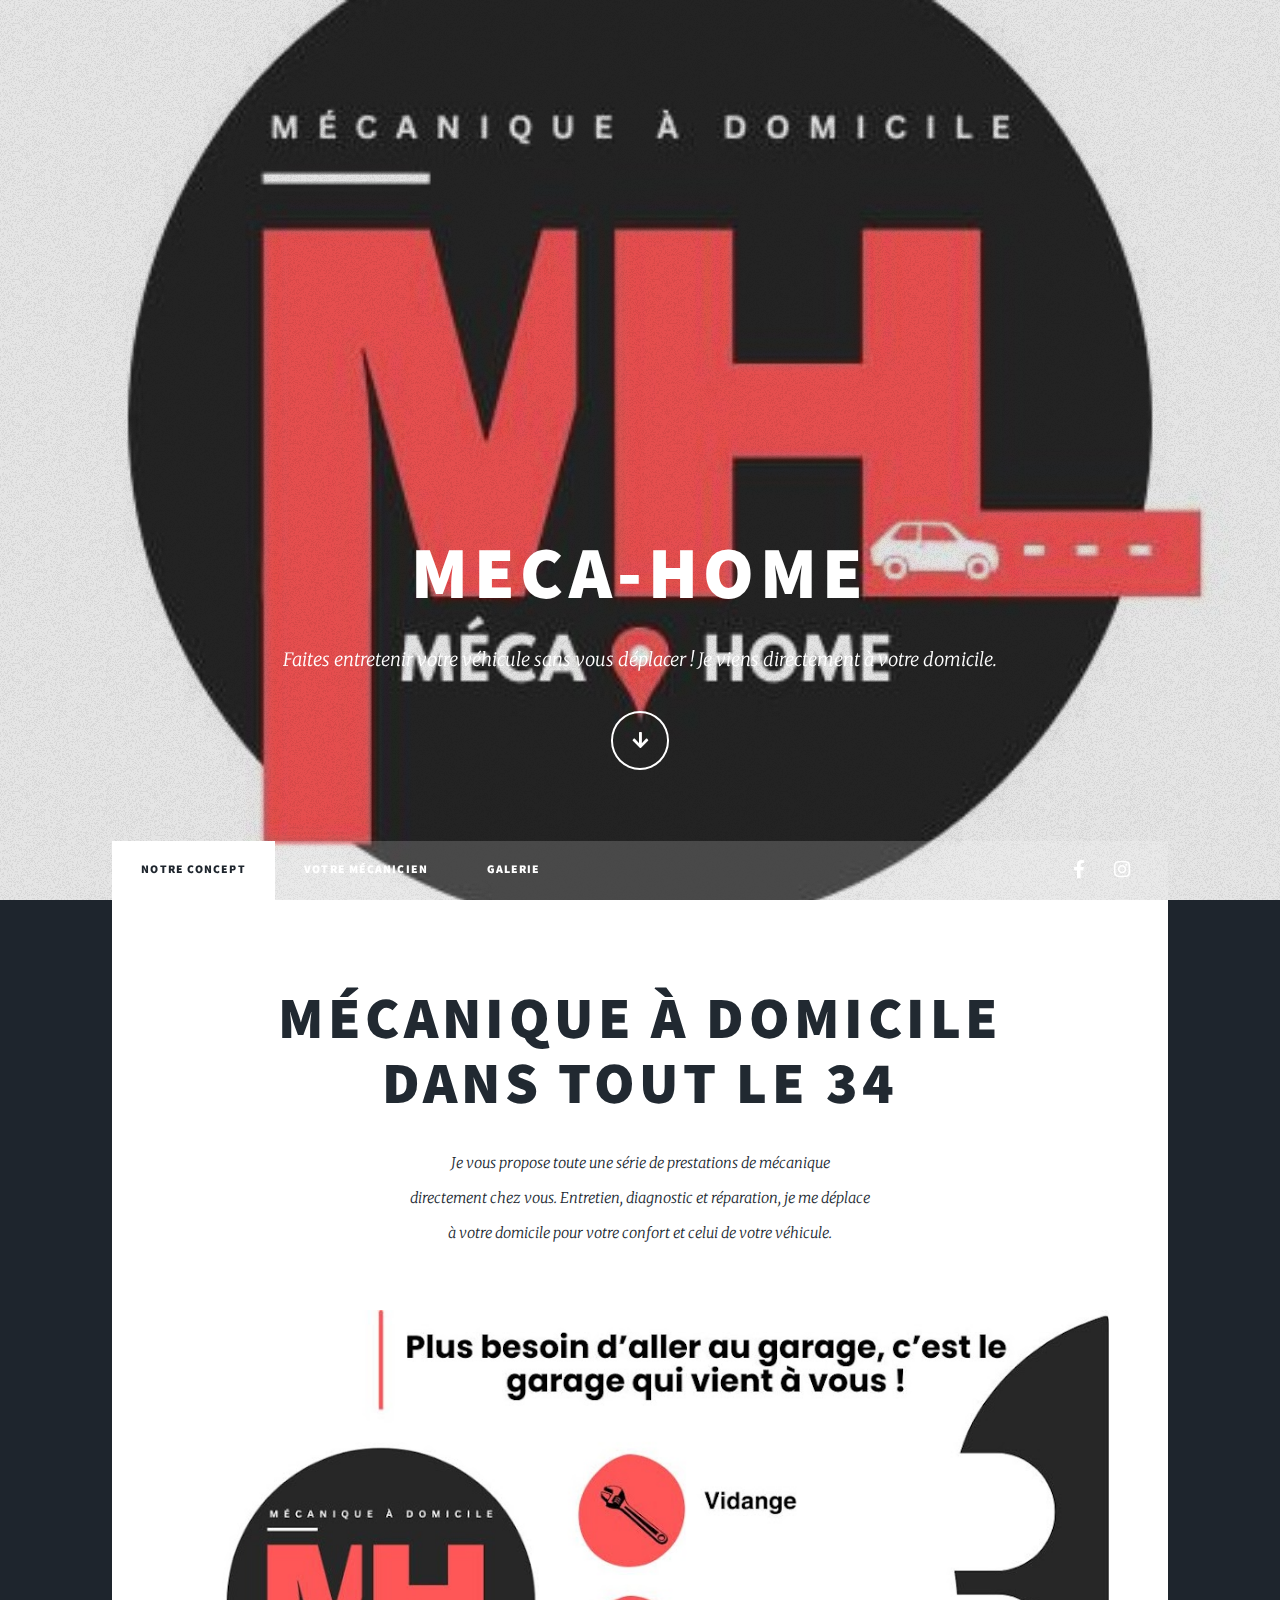
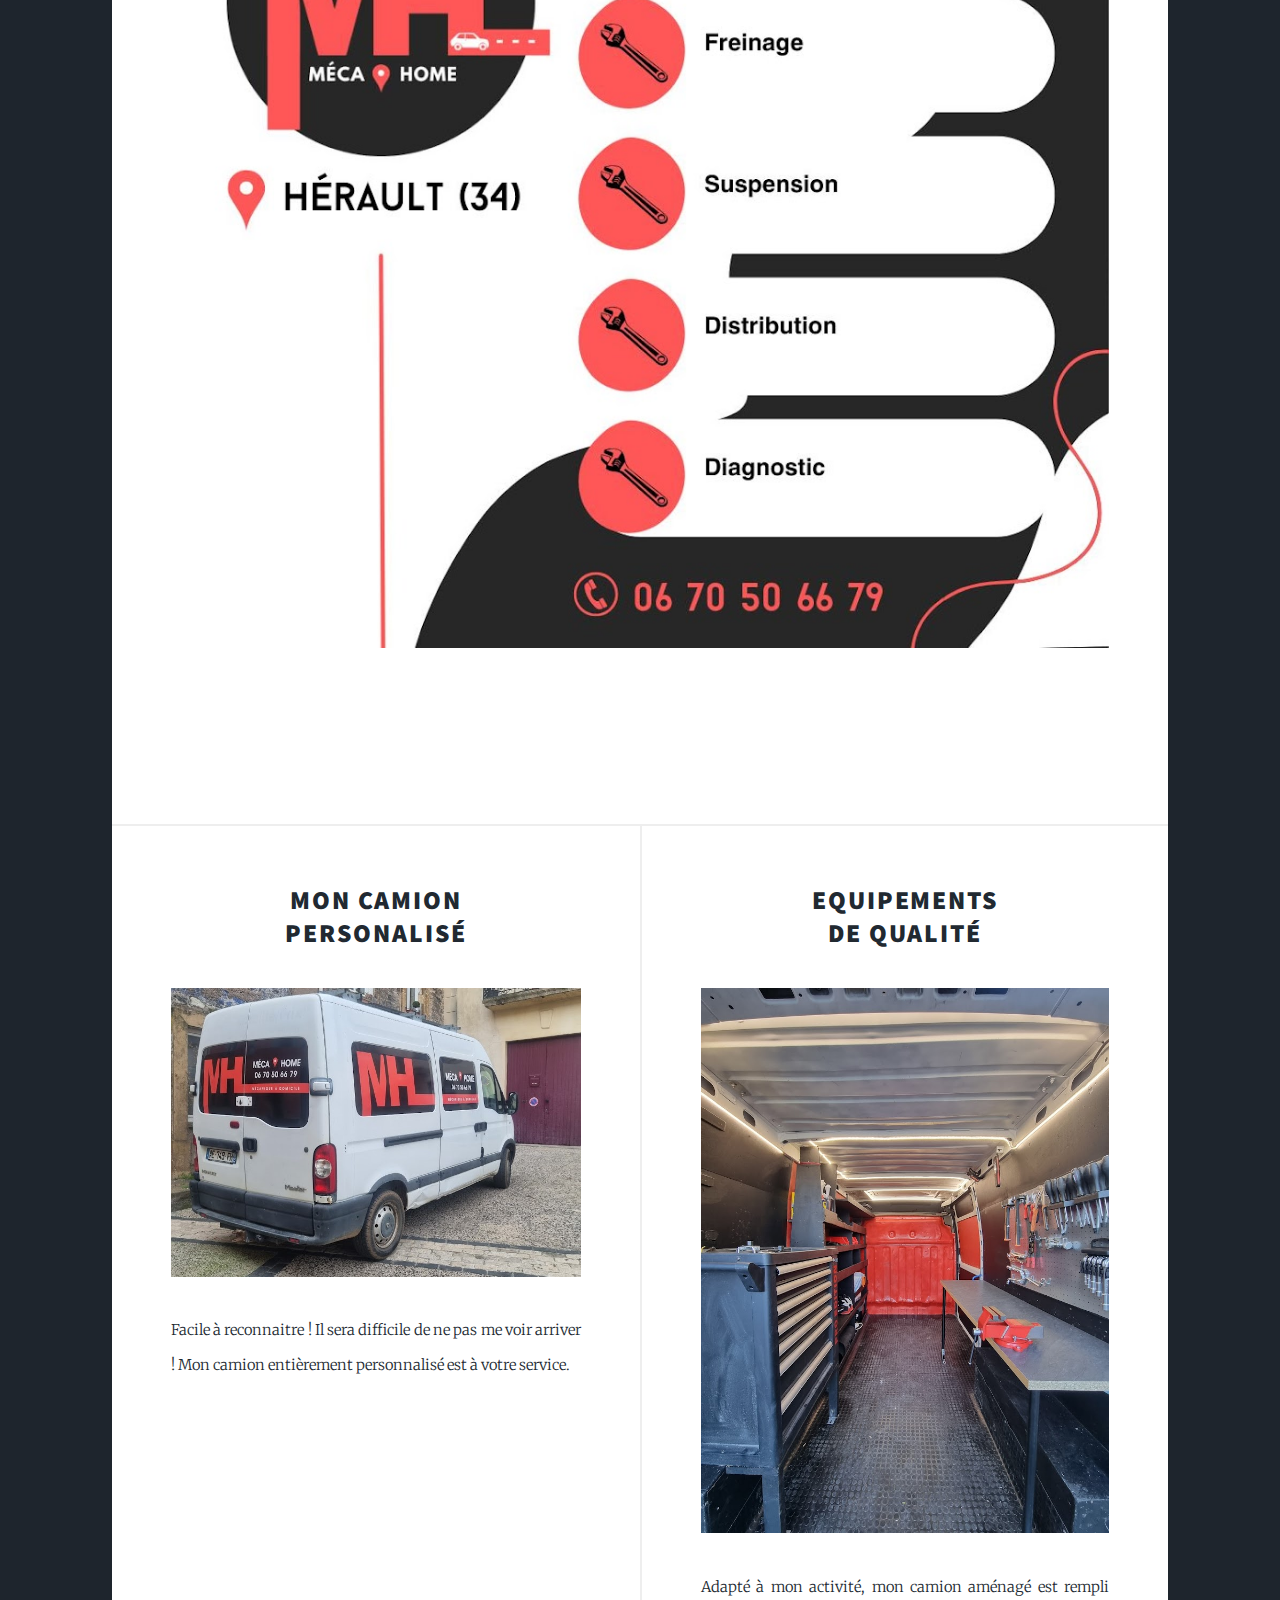
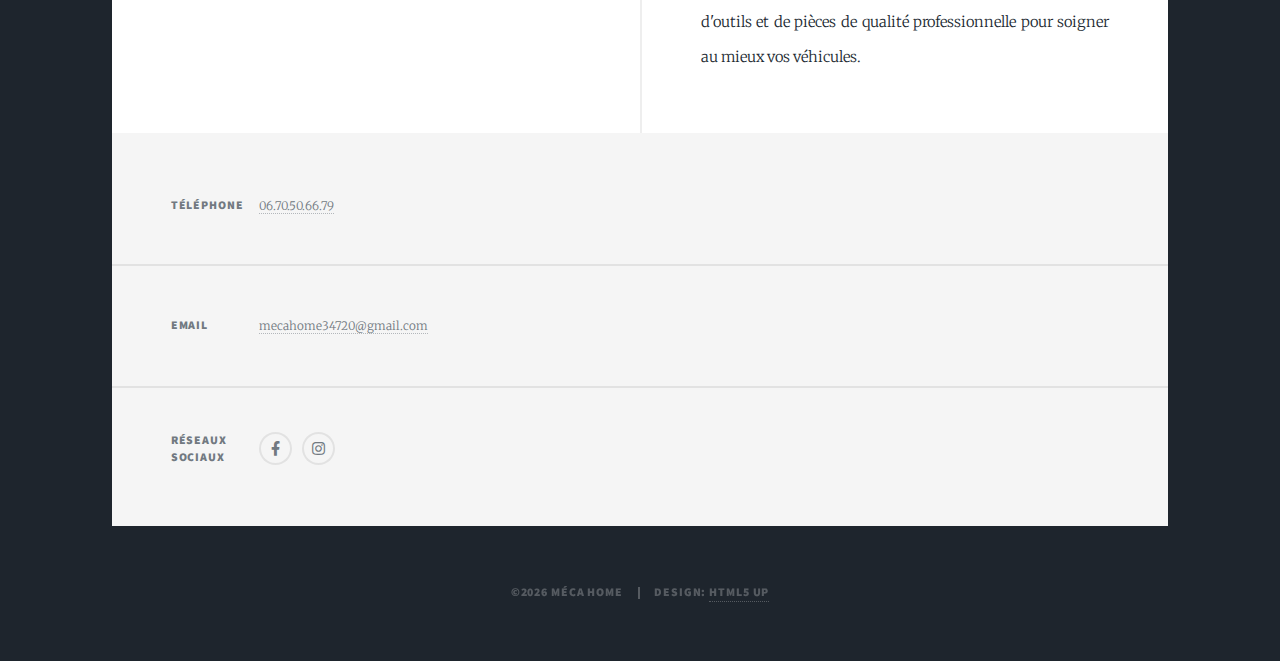
<file: index.html>
<!DOCTYPE HTML>
<!--
	Massively by HTML5 UP
	html5up.net | @ajlkn
	Free for personal and commercial use under the CCA 3.0 license (html5up.net/license)
-->
<html>
	<head>
		<title>Meca-Home - Mécanique à domicile</title>
		<meta charset="utf-8" />
		<meta name="description" content="Mécanicien à domicile, dans tout l'Hérault (34), je propose mes services pour l'entretien de votre véhicule."/>
		<meta name="viewport" content="width=device-width, initial-scale=1, user-scalable=no" />
		<link rel="stylesheet" href="assets/css/main.css" />
		<noscript><link rel="stylesheet" href="assets/css/noscript.css" /></noscript>
	</head>
	<body class="is-preload">

		<!-- Wrapper -->
			<div id="wrapper" class="fade-in">

				<!-- Intro -->
					<div id="intro">
						<h1>Meca-Home</h1>
						<p>Faites entretenir votre véhicule sans vous déplacer ! Je viens directement à votre domicile.</p>
						<ul class="actions">
							<li><a href="#header" class="button icon solid solo fa-arrow-down scrolly">Continue</a></li>
						</ul>
					</div>

				<!-- Header -->
					<header id="header">
						<a href="index.html" class="logo">Accueil</a>
					</header>

				<!-- Nav -->
					<nav id="nav">
						<ul class="links">
							<li class="active"><a href="index.html">Notre Concept</a></li>
							<li><a href="mecanicien.html">Votre Mécanicien</a></li>
                            <li><a href="galerie.html">Galerie</a></li>
						</ul>
						<ul class="icons">
							<li><a href="https://www.facebook.com/profile.php?id=61571909410433" class="icon brands alt fa-facebook-f"><span class="label">Facebook</span></a></li>
							<li><a href="https://www.instagram.com/meca.home?igsh=MXhwaTF0bTR6M254cw==" class="icon brands alt fa-instagram"><span class="label">Instagram</span></a></li>
						</ul>
					</nav>

				<!-- Main -->
					<div id="main">

						<!-- Featured Post -->
							<article class="post featured">
								<header class="major">
									<h2>Mécanique à domicile<br />
									dans tout le 34</h2>
									<p>Je vous propose toute une série de prestations de mécanique<br>
										directement chez vous. Entretien, diagnostic et réparation, je me déplace<br>
										à votre domicile pour votre confort et celui de votre véhicule.</p>
								</header>
								<a href="images/pic01.jpg" class="image main"><img src="images/pic01.jpg" class="image main" alt="" /></a>
							</article>

						<!-- Posts -->
							<section class="posts">
								<article>
									<header>
										<h2>Mon camion<br />
										Personalisé</h2>
									</header>
									<a href="images/pic02.jpg" class="image fit"><img src="images/pic02.jpg" alt="" /></a>
									<p>Facile à reconnaitre ! Il sera difficile de ne pas me voir arriver ! Mon camion entièrement personnalisé est à votre service.</p>
								</article>
								<article>
									<header>
										<h2>Equipements<br />
										de qualité</h2>
									</header>
									<a href="images/pic03.jpg" class="image fit"><img src="images/pic03.jpg" alt="" /></a>
									<p>Adapté à mon activité, mon camion aménagé est rempli d'outils et de pièces de qualité professionnelle pour soigner au mieux vos véhicules.</p>
								</article>
							</section>

					</div>

				<!-- Footer -->
					<footer id="footer">
						<section class="split contact">
							<section>
								<h3>Téléphone</h3>
								<p><a href="tel:0670506679">06.70.50.66.79</a></p>
							</section>
							<section>
								<h3>Email</h3>
								<p><a href="mailto:mecahome34720@gmail.com">mecahome34720@gmail.com</a></p>
							</section>
							<section>
								<h3>Réseaux Sociaux</h3>
								<ul class="icons alt">
									<li><a href="https://www.facebook.com/profile.php?id=61571909410433" class="icon brands alt fa-facebook-f"><span class="label">Facebook</span></a></li>
									<li><a href="https://www.instagram.com/meca.home?igsh=MXhwaTF0bTR6M254cw==" class="icon brands alt fa-instagram"><span class="label">Instagram</span></a></li>
								</ul>
							</section>
						</section>
					</footer>

				<!-- Copyright -->
					<div id="copyright">
						<ul><li>&copy;<script>document.write( new Date().getUTCFullYear() );</script> Méca Home</li><li>Design: <a href="https://html5up.net">HTML5 UP</a></li></ul>
					</div>

			</div>

		<!-- Scripts -->
			<script src="assets/js/jquery.min.js"></script>
			<script src="assets/js/jquery.scrollex.min.js"></script>
			<script src="assets/js/jquery.scrolly.min.js"></script>
			<script src="assets/js/browser.min.js"></script>
			<script src="assets/js/breakpoints.min.js"></script>
			<script src="assets/js/util.js"></script>
			<script src="assets/js/main.js"></script>

	</body>
</html>
</file>
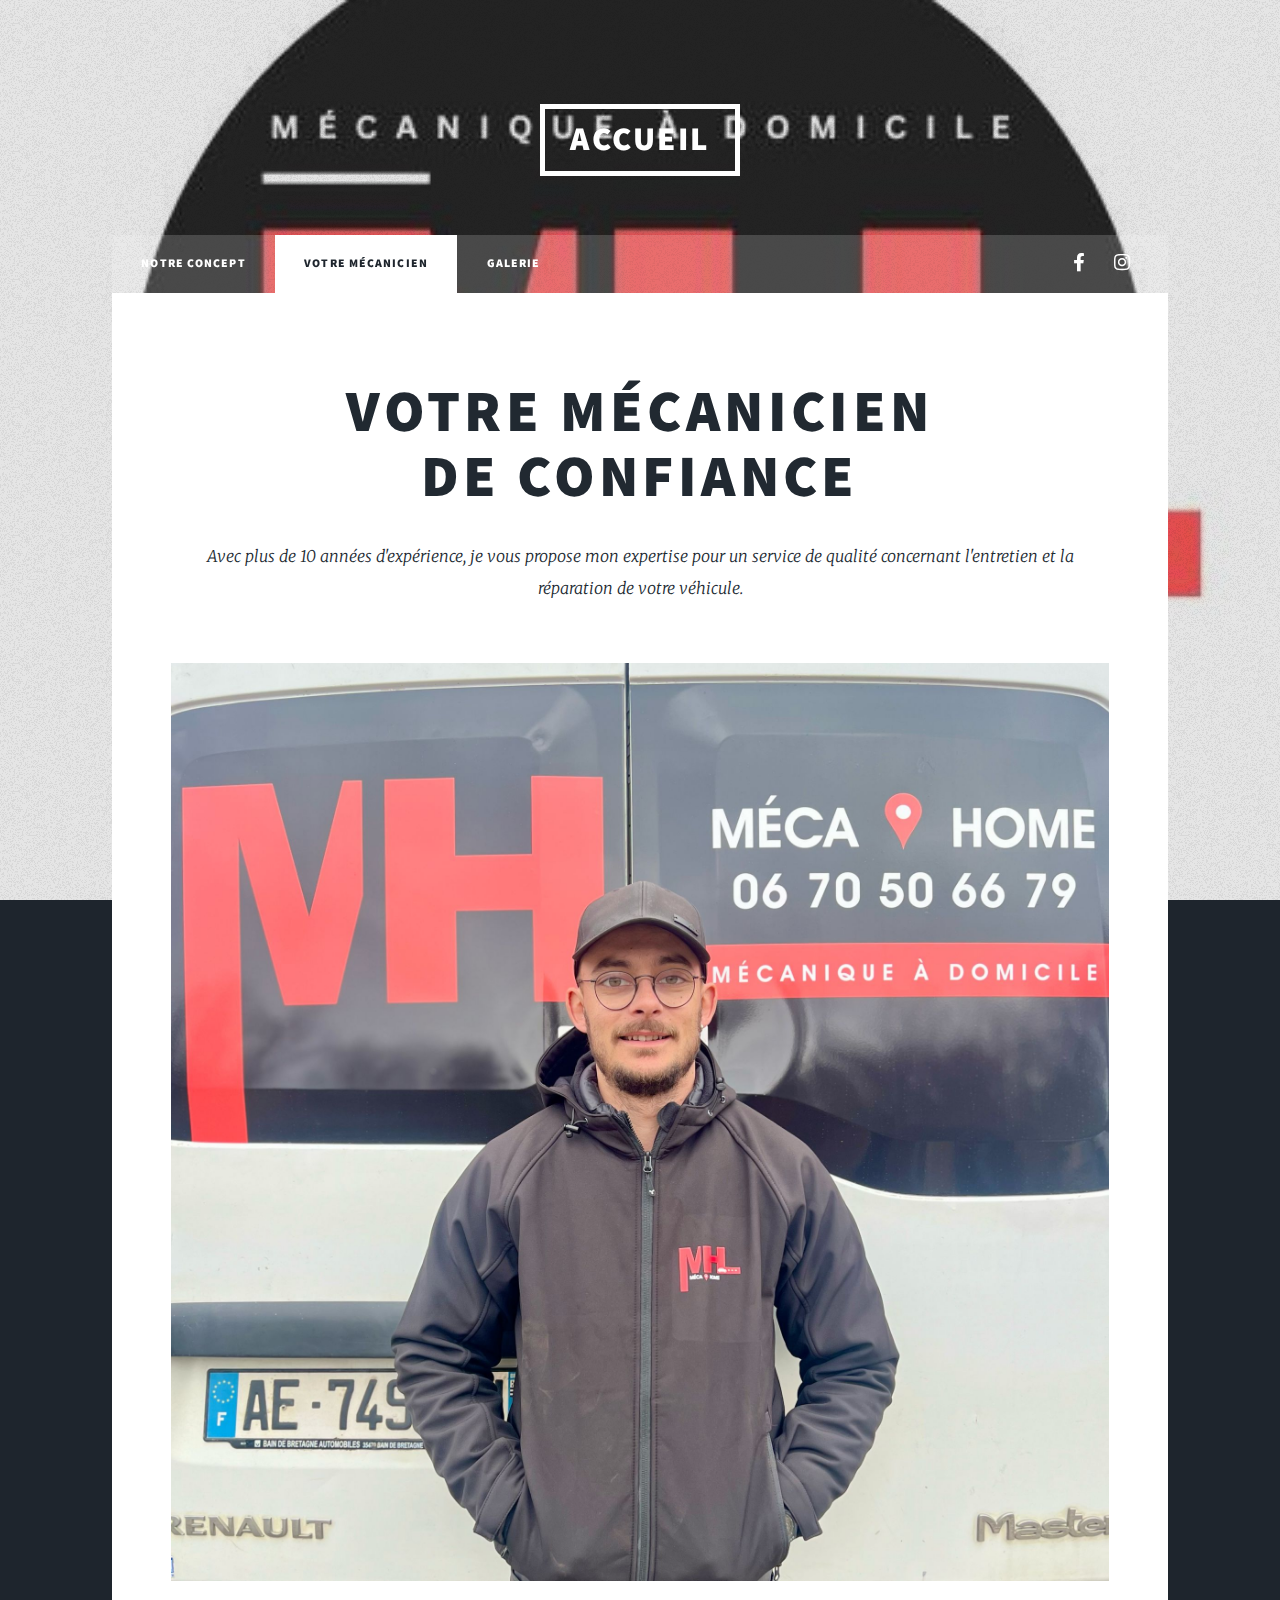
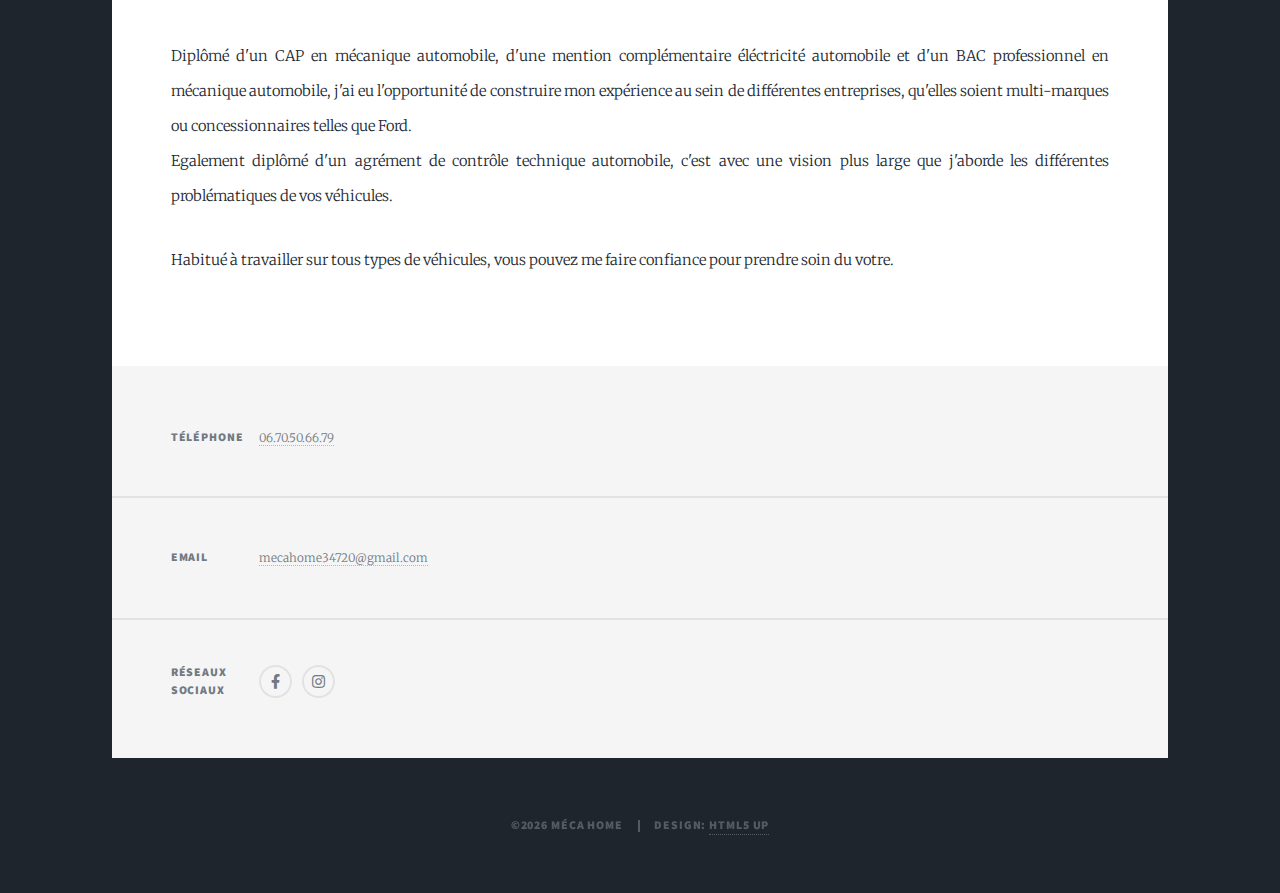
<file: mecanicien.html>
<!DOCTYPE HTML>
<!--
	Massively by HTML5 UP
	html5up.net | @ajlkn
	Free for personal and commercial use under the CCA 3.0 license (html5up.net/license)
-->
<html>
	<head>
		<title>Votre Mécanicen - Mécanique à domicile</title>
		<meta charset="utf-8" />
		<meta name="viewport" content="width=device-width, initial-scale=1, user-scalable=no" />
		<link rel="stylesheet" href="assets/css/main.css" />
		<noscript><link rel="stylesheet" href="assets/css/noscript.css" /></noscript>
	</head>
	<body class="is-preload">

		<!-- Wrapper -->
			<div id="wrapper">

				<!-- Header -->
					<header id="header">
						<a href="index.html" class="logo">Accueil</a>
					</header>

				<!-- Nav -->
					<nav id="nav">
						<ul class="links">
							<li><a href="index.html">Notre Concept</a></li>
							<li class="active"><a href="mecanicien.html">Votre Mécanicien</a></li>
                            <li><a href="galerie.html">Galerie</a></li>
						</ul>
						<ul class="icons">
							<li><a href="https://www.facebook.com/profile.php?id=61571909410433" class="icon brands alt fa-facebook-f"><span class="label">Facebook</span></a></li>
							<li><a href="https://www.instagram.com/meca.home?igsh=MXhwaTF0bTR6M254cw==" class="icon brands alt fa-instagram"><span class="label">Instagram</span></a></li>
						</ul>
					</nav>

				<!-- Main -->
					<div id="main">

						<!-- Post -->
							<section class="post">
								<header class="major">
									<h1>Votre mécanicien<br />
									de confiance</h1>
									<p>Avec plus de 10 années d'expérience, je vous propose mon expertise pour un service de qualité concernant l'entretien et la réparation de votre véhicule.</p>
								</header>
								<div class="image main"><img src="images/pers1.jpg" alt="" /></div>
								<p>Diplômé d'un CAP en mécanique automobile, d'une mention complémentaire éléctricité automobile et d'un BAC professionnel en mécanique automobile, j'ai eu l'opportunité de construire mon expérience au sein de différentes entreprises, qu'elles soient multi-marques ou concessionnaires telles que Ford.<br>
								Egalement diplômé d'un agrément de contrôle technique automobile, c'est avec une vision plus large que j'aborde les différentes problématiques de vos véhicules.</p>
								<p>Habitué à travailler sur tous types de véhicules, vous pouvez me faire confiance pour prendre soin du votre.</p>
							</section>

					</div>

				<!-- Footer -->
					<footer id="footer">
						<section class="split contact">
							<section>
								<h3>Téléphone</h3>
								<p><a href="tel:0670506679">06.70.50.66.79</a></p>
							</section>
							<section>
								<h3>Email</h3>
								<p><a href="mailto:mecahome34720@gmail.com">mecahome34720@gmail.com</a></p>
							</section>
							<section>
								<h3>Réseaux Sociaux</h3>
								<ul class="icons alt">
									<li><a href="https://www.facebook.com/profile.php?id=61571909410433" class="icon brands alt fa-facebook-f"><span class="label">Facebook</span></a></li>
									<li><a href="https://www.instagram.com/meca.home?igsh=MXhwaTF0bTR6M254cw==" class="icon brands alt fa-instagram"><span class="label">Instagram</span></a></li>
								</ul>
							</section>
						</section>
					</footer>

				<!-- Copyright -->
				<div id="copyright">
					<ul><li>&copy;<script>document.write( new Date().getUTCFullYear() );</script> Méca Home</li><li>Design: <a href="https://html5up.net">HTML5 UP</a></li></ul>
				</div>

			</div>

		<!-- Scripts -->
			<script src="assets/js/jquery.min.js"></script>
			<script src="assets/js/jquery.scrollex.min.js"></script>
			<script src="assets/js/jquery.scrolly.min.js"></script>
			<script src="assets/js/browser.min.js"></script>
			<script src="assets/js/breakpoints.min.js"></script>
			<script src="assets/js/util.js"></script>
			<script src="assets/js/main.js"></script>

	</body>
</html>
</file>
<file: assets/css/main.css>
@import url(fontawesome-all.min.css);
@import url("https://fonts.googleapis.com/css?family=Merriweather:300,700,300italic,700italic|Source+Sans+Pro:900");

/*
	Massively by HTML5 UP
	html5up.net | @ajlkn
	Free for personal and commercial use under the CCA 3.0 license (html5up.net/license)
*/

html, body, div, span, applet, object,
iframe, h1, h2, h3, h4, h5, h6, p, blockquote,
pre, a, abbr, acronym, address, big, cite,
code, del, dfn, em, img, ins, kbd, q, s, samp,
small, strike, strong, sub, sup, tt, var, b,
u, i, center, dl, dt, dd, ol, ul, li, fieldset,
form, label, legend, table, caption, tbody,
tfoot, thead, tr, th, td, article, aside,
canvas, details, embed, figure, figcaption,
footer, header, hgroup, menu, nav, output, ruby,
section, summary, time, mark, audio, video {
	margin: 0;
	padding: 0;
	border: 0;
	font-size: 100%;
	font: inherit;
	vertical-align: baseline;}

article, aside, details, figcaption, figure,
footer, header, hgroup, menu, nav, section {
	display: block;}

body {
	line-height: 1;
}

ol, ul {
	list-style: none;
}

blockquote, q {
	quotes: none;
}

	blockquote:before, blockquote:after, q:before, q:after {
		content: '';
		content: none;
	}

table {
	border-collapse: collapse;
	border-spacing: 0;
}

body {
	-webkit-text-size-adjust: none;
}

mark {
	background-color: transparent;
	color: inherit;
}

input::-moz-focus-inner {
	border: 0;
	padding: 0;
}

input, select, textarea {
	-moz-appearance: none;
	-webkit-appearance: none;
	-ms-appearance: none;
	appearance: none;
}

/* Basic */

	@-ms-viewport {
		width: device-width;
	}

	body {
		-ms-overflow-style: scrollbar;
	}

	@media screen and (max-width: 480px) {

		html, body {
			min-width: 320px;
		}

	}

	html {
		box-sizing: border-box;
	}

	*, *:before, *:after {
		box-sizing: inherit;
	}

	body {
		background-color: #1e252d;
	}

		body.is-preload *, body.is-preload *:before, body.is-preload *:after {
			-moz-animation: none !important;
			-webkit-animation: none !important;
			-ms-animation: none !important;
			animation: none !important;
			-moz-transition: none !important;
			-webkit-transition: none !important;
			-ms-transition: none !important;
			transition: none !important;
		}

/* Type */

	html {
		font-size: 16pt;
	}

		@media screen and (max-width: 1680px) {

			html {
				font-size: 12pt;
			}

		}

		@media screen and (max-width: 1280px) {

			html {
				font-size: 11pt;
			}

		}

		@media screen and (max-width: 360px) {

			html {
				font-size: 10pt;
			}

		}

	body {
		color: #212931;
	}

	body, input, select, textarea {
		font-family: "Merriweather", Georgia, serif;
		font-weight: 300;
		font-size: 1rem;
		line-height: 2.375;
	}

	a {
		-moz-transition: color 0.2s ease-in-out, background-color 0.2s ease-in-out, border-color 0.2s ease-in-out, box-shadow 0.2s ease-in-out;
		-webkit-transition: color 0.2s ease-in-out, background-color 0.2s ease-in-out, border-color 0.2s ease-in-out, box-shadow 0.2s ease-in-out;
		-ms-transition: color 0.2s ease-in-out, background-color 0.2s ease-in-out, border-color 0.2s ease-in-out, box-shadow 0.2s ease-in-out;
		transition: color 0.2s ease-in-out, background-color 0.2s ease-in-out, border-color 0.2s ease-in-out, box-shadow 0.2s ease-in-out;
		border-bottom: dotted 1px;
		text-decoration: none;
	}

		a:hover {
			border-bottom-color: transparent;
		}

	strong, b {
		font-weight: 600;
	}

	em, i {
		font-style: italic;
	}

	p {
		text-align: justify;
		margin: 0 0 2rem 0;
	}

	h1, h2, h3, h4, h5, h6 {
		font-family: "Source Sans Pro", Helvetica, sans-serif;
		font-weight: 900;
		line-height: 1.5;
		letter-spacing: 0.075em;
		text-transform: uppercase;
		margin: 0 0 1rem 0;
	}

		h1 a, h2 a, h3 a, h4 a, h5 a, h6 a {
			border-bottom: 0;
			color: inherit;
			text-decoration: none;
		}

	h1 {
		font-size: 4rem;
		line-height: 1.1;
		margin: 0 0 2rem 0;
	}

	h2 {
		font-size: 1.75rem;
		line-height: 1.3;
		margin: 0 0 1.5rem 0;
	}

	h3 {
		font-size: 1.25rem;
		margin: 0 0 1.5rem 0;
	}

	h4 {
		font-size: 1rem;
	}

	h5 {
		font-size: 0.9rem;
	}

	h6 {
		font-size: 0.8rem;
	}

	sub {
		font-size: 0.8rem;
		position: relative;
		top: 0.5rem;
	}

	sup {
		font-size: 0.8rem;
		position: relative;
		top: -0.5rem;
	}

	blockquote {
		border-left: solid 4px;
		font-style: italic;
		margin: 0 0 2rem 0;
		padding: 0.5rem 0 0.5rem 2rem;
	}

	code {
		border: solid 2px;
		font-family: "Courier New", monospace;
		font-size: 0.9rem;
		margin: 0 0.25rem;
		padding: 0.25rem 0.65rem;
	}

	pre {
		-webkit-overflow-scrolling: touch;
		font-family: "Courier New", monospace;
		font-size: 0.9rem;
		margin: 0 0 2rem 0;
	}

		pre code {
			display: block;
			line-height: 1.75;
			padding: 1rem 1.5rem;
			overflow-x: auto;
		}

	hr {
		border: 0;
		border-bottom: solid 2px;
		margin: 3rem 0;
	}

		hr.major {
			margin: 5rem 0;
		}

	.align-left {
		text-align: left;
	}

	.align-center {
		text-align: center;
	}

	.align-right {
		text-align: right;
	}

	input, select, textarea {
		color: #212931;
	}

	a {
		color: #212931;
		border-bottom-color: rgba(33, 41, 49, 0.5);
	}

		a:hover {
			border-bottom-color: transparent;
			color: #18bfef !important;
		}

	strong, b {
		color: #212931;
	}

	h1, h2, h3, h4, h5, h6 {
		color: #212931;
	}

	blockquote {
		border-left-color: #eeeeee;
	}

	code {
		background: rgba(220, 220, 220, 0.25);
		border-color: #eeeeee;
	}

	hr {
		border-bottom-color: #eeeeee;
	}

/* Row */

	.row {
		display: flex;
		flex-wrap: wrap;
		box-sizing: border-box;
		align-items: stretch;
	}

		.row > * {
			box-sizing: border-box;
		}

		.row.gtr-uniform > * > :last-child {
			margin-bottom: 0;
		}

		.row.aln-left {
			justify-content: flex-start;
		}

		.row.aln-center {
			justify-content: center;
		}

		.row.aln-right {
			justify-content: flex-end;
		}

		.row.aln-top {
			align-items: flex-start;
		}

		.row.aln-middle {
			align-items: center;
		}

		.row.aln-bottom {
			align-items: flex-end;
		}

		.row > .imp {
			order: -1;
		}

		.row > .col-1 {
			width: 8.33333%;
		}

		.row > .off-1 {
			margin-left: 8.33333%;
		}

		.row > .col-2 {
			width: 16.66667%;
		}

		.row > .off-2 {
			margin-left: 16.66667%;
		}

		.row > .col-3 {
			width: 25%;
		}

		.row > .off-3 {
			margin-left: 25%;
		}

		.row > .col-4 {
			width: 33.33333%;
		}

		.row > .off-4 {
			margin-left: 33.33333%;
		}

		.row > .col-5 {
			width: 41.66667%;
		}

		.row > .off-5 {
			margin-left: 41.66667%;
		}

		.row > .col-6 {
			width: 50%;
		}

		.row > .off-6 {
			margin-left: 50%;
		}

		.row > .col-7 {
			width: 58.33333%;
		}

		.row > .off-7 {
			margin-left: 58.33333%;
		}

		.row > .col-8 {
			width: 66.66667%;
		}

		.row > .off-8 {
			margin-left: 66.66667%;
		}

		.row > .col-9 {
			width: 75%;
		}

		.row > .off-9 {
			margin-left: 75%;
		}

		.row > .col-10 {
			width: 83.33333%;
		}

		.row > .off-10 {
			margin-left: 83.33333%;
		}

		.row > .col-11 {
			width: 91.66667%;
		}

		.row > .off-11 {
			margin-left: 91.66667%;
		}

		.row > .col-12 {
			width: 100%;
		}

		.row > .off-12 {
			margin-left: 100%;
		}

		.row.gtr-0 {
			margin-top: 0;
			margin-left: 0rem;
		}

			.row.gtr-0 > * {
				padding: 0 0 0 0rem;
			}

			.row.gtr-0.gtr-uniform {
				margin-top: 0rem;
			}

				.row.gtr-0.gtr-uniform > * {
					padding-top: 0rem;
				}

		.row.gtr-25 {
			margin-top: 0;
			margin-left: -0.375rem;
		}

			.row.gtr-25 > * {
				padding: 0 0 0 0.375rem;
			}

			.row.gtr-25.gtr-uniform {
				margin-top: -0.375rem;
			}

				.row.gtr-25.gtr-uniform > * {
					padding-top: 0.375rem;
				}

		.row.gtr-50 {
			margin-top: 0;
			margin-left: -0.75rem;
		}

			.row.gtr-50 > * {
				padding: 0 0 0 0.75rem;
			}

			.row.gtr-50.gtr-uniform {
				margin-top: -0.75rem;
			}

				.row.gtr-50.gtr-uniform > * {
					padding-top: 0.75rem;
				}

		.row {
			margin-top: 0;
			margin-left: -1.5rem;
		}

			.row > * {
				padding: 0 0 0 1.5rem;
			}

			.row.gtr-uniform {
				margin-top: -1.5rem;
			}

				.row.gtr-uniform > * {
					padding-top: 1.5rem;
				}

		.row.gtr-150 {
			margin-top: 0;
			margin-left: -2.25rem;
		}

			.row.gtr-150 > * {
				padding: 0 0 0 2.25rem;
			}

			.row.gtr-150.gtr-uniform {
				margin-top: -2.25rem;
			}

				.row.gtr-150.gtr-uniform > * {
					padding-top: 2.25rem;
				}

		.row.gtr-200 {
			margin-top: 0;
			margin-left: -3rem;
		}

			.row.gtr-200 > * {
				padding: 0 0 0 3rem;
			}

			.row.gtr-200.gtr-uniform {
				margin-top: -3rem;
			}

				.row.gtr-200.gtr-uniform > * {
					padding-top: 3rem;
				}

		@media screen and (max-width: 1680px) {

			.row {
				display: flex;
				flex-wrap: wrap;
				box-sizing: border-box;
				align-items: stretch;
			}

				.row > * {
					box-sizing: border-box;
				}

				.row.gtr-uniform > * > :last-child {
					margin-bottom: 0;
				}

				.row.aln-left {
					justify-content: flex-start;
				}

				.row.aln-center {
					justify-content: center;
				}

				.row.aln-right {
					justify-content: flex-end;
				}

				.row.aln-top {
					align-items: flex-start;
				}

				.row.aln-middle {
					align-items: center;
				}

				.row.aln-bottom {
					align-items: flex-end;
				}

				.row > .imp-xlarge {
					order: -1;
				}

				.row > .col-1-xlarge {
					width: 8.33333%;
				}

				.row > .off-1-xlarge {
					margin-left: 8.33333%;
				}

				.row > .col-2-xlarge {
					width: 16.66667%;
				}

				.row > .off-2-xlarge {
					margin-left: 16.66667%;
				}

				.row > .col-3-xlarge {
					width: 25%;
				}

				.row > .off-3-xlarge {
					margin-left: 25%;
				}

				.row > .col-4-xlarge {
					width: 33.33333%;
				}

				.row > .off-4-xlarge {
					margin-left: 33.33333%;
				}

				.row > .col-5-xlarge {
					width: 41.66667%;
				}

				.row > .off-5-xlarge {
					margin-left: 41.66667%;
				}

				.row > .col-6-xlarge {
					width: 50%;
				}

				.row > .off-6-xlarge {
					margin-left: 50%;
				}

				.row > .col-7-xlarge {
					width: 58.33333%;
				}

				.row > .off-7-xlarge {
					margin-left: 58.33333%;
				}

				.row > .col-8-xlarge {
					width: 66.66667%;
				}

				.row > .off-8-xlarge {
					margin-left: 66.66667%;
				}

				.row > .col-9-xlarge {
					width: 75%;
				}

				.row > .off-9-xlarge {
					margin-left: 75%;
				}

				.row > .col-10-xlarge {
					width: 83.33333%;
				}

				.row > .off-10-xlarge {
					margin-left: 83.33333%;
				}

				.row > .col-11-xlarge {
					width: 91.66667%;
				}

				.row > .off-11-xlarge {
					margin-left: 91.66667%;
				}

				.row > .col-12-xlarge {
					width: 100%;
				}

				.row > .off-12-xlarge {
					margin-left: 100%;
				}

				.row.gtr-0 {
					margin-top: 0;
					margin-left: 0rem;
				}

					.row.gtr-0 > * {
						padding: 0 0 0 0rem;
					}

					.row.gtr-0.gtr-uniform {
						margin-top: 0rem;
					}

						.row.gtr-0.gtr-uniform > * {
							padding-top: 0rem;
						}

				.row.gtr-25 {
					margin-top: 0;
					margin-left: -0.375rem;
				}

					.row.gtr-25 > * {
						padding: 0 0 0 0.375rem;
					}

					.row.gtr-25.gtr-uniform {
						margin-top: -0.375rem;
					}

						.row.gtr-25.gtr-uniform > * {
							padding-top: 0.375rem;
						}

				.row.gtr-50 {
					margin-top: 0;
					margin-left: -0.75rem;
				}

					.row.gtr-50 > * {
						padding: 0 0 0 0.75rem;
					}

					.row.gtr-50.gtr-uniform {
						margin-top: -0.75rem;
					}

						.row.gtr-50.gtr-uniform > * {
							padding-top: 0.75rem;
						}

				.row {
					margin-top: 0;
					margin-left: -1.5rem;
				}

					.row > * {
						padding: 0 0 0 1.5rem;
					}

					.row.gtr-uniform {
						margin-top: -1.5rem;
					}

						.row.gtr-uniform > * {
							padding-top: 1.5rem;
						}

				.row.gtr-150 {
					margin-top: 0;
					margin-left: -2.25rem;
				}

					.row.gtr-150 > * {
						padding: 0 0 0 2.25rem;
					}

					.row.gtr-150.gtr-uniform {
						margin-top: -2.25rem;
					}

						.row.gtr-150.gtr-uniform > * {
							padding-top: 2.25rem;
						}

				.row.gtr-200 {
					margin-top: 0;
					margin-left: -3rem;
				}

					.row.gtr-200 > * {
						padding: 0 0 0 3rem;
					}

					.row.gtr-200.gtr-uniform {
						margin-top: -3rem;
					}

						.row.gtr-200.gtr-uniform > * {
							padding-top: 3rem;
						}

		}

		@media screen and (max-width: 1280px) {

			.row {
				display: flex;
				flex-wrap: wrap;
				box-sizing: border-box;
				align-items: stretch;
			}

				.row > * {
					box-sizing: border-box;
				}

				.row.gtr-uniform > * > :last-child {
					margin-bottom: 0;
				}

				.row.aln-left {
					justify-content: flex-start;
				}

				.row.aln-center {
					justify-content: center;
				}

				.row.aln-right {
					justify-content: flex-end;
				}

				.row.aln-top {
					align-items: flex-start;
				}

				.row.aln-middle {
					align-items: center;
				}

				.row.aln-bottom {
					align-items: flex-end;
				}

				.row > .imp-large {
					order: -1;
				}

				.row > .col-1-large {
					width: 8.33333%;
				}

				.row > .off-1-large {
					margin-left: 8.33333%;
				}

				.row > .col-2-large {
					width: 16.66667%;
				}

				.row > .off-2-large {
					margin-left: 16.66667%;
				}

				.row > .col-3-large {
					width: 25%;
				}

				.row > .off-3-large {
					margin-left: 25%;
				}

				.row > .col-4-large {
					width: 33.33333%;
				}

				.row > .off-4-large {
					margin-left: 33.33333%;
				}

				.row > .col-5-large {
					width: 41.66667%;
				}

				.row > .off-5-large {
					margin-left: 41.66667%;
				}

				.row > .col-6-large {
					width: 50%;
				}

				.row > .off-6-large {
					margin-left: 50%;
				}

				.row > .col-7-large {
					width: 58.33333%;
				}

				.row > .off-7-large {
					margin-left: 58.33333%;
				}

				.row > .col-8-large {
					width: 66.66667%;
				}

				.row > .off-8-large {
					margin-left: 66.66667%;
				}

				.row > .col-9-large {
					width: 75%;
				}

				.row > .off-9-large {
					margin-left: 75%;
				}

				.row > .col-10-large {
					width: 83.33333%;
				}

				.row > .off-10-large {
					margin-left: 83.33333%;
				}

				.row > .col-11-large {
					width: 91.66667%;
				}

				.row > .off-11-large {
					margin-left: 91.66667%;
				}

				.row > .col-12-large {
					width: 100%;
				}

				.row > .off-12-large {
					margin-left: 100%;
				}

				.row.gtr-0 {
					margin-top: 0;
					margin-left: 0rem;
				}

					.row.gtr-0 > * {
						padding: 0 0 0 0rem;
					}

					.row.gtr-0.gtr-uniform {
						margin-top: 0rem;
					}

						.row.gtr-0.gtr-uniform > * {
							padding-top: 0rem;
						}

				.row.gtr-25 {
					margin-top: 0;
					margin-left: -0.375rem;
				}

					.row.gtr-25 > * {
						padding: 0 0 0 0.375rem;
					}

					.row.gtr-25.gtr-uniform {
						margin-top: -0.375rem;
					}

						.row.gtr-25.gtr-uniform > * {
							padding-top: 0.375rem;
						}

				.row.gtr-50 {
					margin-top: 0;
					margin-left: -0.75rem;
				}

					.row.gtr-50 > * {
						padding: 0 0 0 0.75rem;
					}

					.row.gtr-50.gtr-uniform {
						margin-top: -0.75rem;
					}

						.row.gtr-50.gtr-uniform > * {
							padding-top: 0.75rem;
						}

				.row {
					margin-top: 0;
					margin-left: -1.5rem;
				}

					.row > * {
						padding: 0 0 0 1.5rem;
					}

					.row.gtr-uniform {
						margin-top: -1.5rem;
					}

						.row.gtr-uniform > * {
							padding-top: 1.5rem;
						}

				.row.gtr-150 {
					margin-top: 0;
					margin-left: -2.25rem;
				}

					.row.gtr-150 > * {
						padding: 0 0 0 2.25rem;
					}

					.row.gtr-150.gtr-uniform {
						margin-top: -2.25rem;
					}

						.row.gtr-150.gtr-uniform > * {
							padding-top: 2.25rem;
						}

				.row.gtr-200 {
					margin-top: 0;
					margin-left: -3rem;
				}

					.row.gtr-200 > * {
						padding: 0 0 0 3rem;
					}

					.row.gtr-200.gtr-uniform {
						margin-top: -3rem;
					}

						.row.gtr-200.gtr-uniform > * {
							padding-top: 3rem;
						}

		}

		@media screen and (max-width: 980px) {

			.row {
				display: flex;
				flex-wrap: wrap;
				box-sizing: border-box;
				align-items: stretch;
			}

				.row > * {
					box-sizing: border-box;
				}

				.row.gtr-uniform > * > :last-child {
					margin-bottom: 0;
				}

				.row.aln-left {
					justify-content: flex-start;
				}

				.row.aln-center {
					justify-content: center;
				}

				.row.aln-right {
					justify-content: flex-end;
				}

				.row.aln-top {
					align-items: flex-start;
				}

				.row.aln-middle {
					align-items: center;
				}

				.row.aln-bottom {
					align-items: flex-end;
				}

				.row > .imp-medium {
					order: -1;
				}

				.row > .col-1-medium {
					width: 8.33333%;
				}

				.row > .off-1-medium {
					margin-left: 8.33333%;
				}

				.row > .col-2-medium {
					width: 16.66667%;
				}

				.row > .off-2-medium {
					margin-left: 16.66667%;
				}

				.row > .col-3-medium {
					width: 25%;
				}

				.row > .off-3-medium {
					margin-left: 25%;
				}

				.row > .col-4-medium {
					width: 33.33333%;
				}

				.row > .off-4-medium {
					margin-left: 33.33333%;
				}

				.row > .col-5-medium {
					width: 41.66667%;
				}

				.row > .off-5-medium {
					margin-left: 41.66667%;
				}

				.row > .col-6-medium {
					width: 50%;
				}

				.row > .off-6-medium {
					margin-left: 50%;
				}

				.row > .col-7-medium {
					width: 58.33333%;
				}

				.row > .off-7-medium {
					margin-left: 58.33333%;
				}

				.row > .col-8-medium {
					width: 66.66667%;
				}

				.row > .off-8-medium {
					margin-left: 66.66667%;
				}

				.row > .col-9-medium {
					width: 75%;
				}

				.row > .off-9-medium {
					margin-left: 75%;
				}

				.row > .col-10-medium {
					width: 83.33333%;
				}

				.row > .off-10-medium {
					margin-left: 83.33333%;
				}

				.row > .col-11-medium {
					width: 91.66667%;
				}

				.row > .off-11-medium {
					margin-left: 91.66667%;
				}

				.row > .col-12-medium {
					width: 100%;
				}

				.row > .off-12-medium {
					margin-left: 100%;
				}

				.row.gtr-0 {
					margin-top: 0;
					margin-left: 0rem;
				}

					.row.gtr-0 > * {
						padding: 0 0 0 0rem;
					}

					.row.gtr-0.gtr-uniform {
						margin-top: 0rem;
					}

						.row.gtr-0.gtr-uniform > * {
							padding-top: 0rem;
						}

				.row.gtr-25 {
					margin-top: 0;
					margin-left: -0.375rem;
				}

					.row.gtr-25 > * {
						padding: 0 0 0 0.375rem;
					}

					.row.gtr-25.gtr-uniform {
						margin-top: -0.375rem;
					}

						.row.gtr-25.gtr-uniform > * {
							padding-top: 0.375rem;
						}

				.row.gtr-50 {
					margin-top: 0;
					margin-left: -0.75rem;
				}

					.row.gtr-50 > * {
						padding: 0 0 0 0.75rem;
					}

					.row.gtr-50.gtr-uniform {
						margin-top: -0.75rem;
					}

						.row.gtr-50.gtr-uniform > * {
							padding-top: 0.75rem;
						}

				.row {
					margin-top: 0;
					margin-left: -1.5rem;
				}

					.row > * {
						padding: 0 0 0 1.5rem;
					}

					.row.gtr-uniform {
						margin-top: -1.5rem;
					}

						.row.gtr-uniform > * {
							padding-top: 1.5rem;
						}

				.row.gtr-150 {
					margin-top: 0;
					margin-left: -2.25rem;
				}

					.row.gtr-150 > * {
						padding: 0 0 0 2.25rem;
					}

					.row.gtr-150.gtr-uniform {
						margin-top: -2.25rem;
					}

						.row.gtr-150.gtr-uniform > * {
							padding-top: 2.25rem;
						}

				.row.gtr-200 {
					margin-top: 0;
					margin-left: -3rem;
				}

					.row.gtr-200 > * {
						padding: 0 0 0 3rem;
					}

					.row.gtr-200.gtr-uniform {
						margin-top: -3rem;
					}

						.row.gtr-200.gtr-uniform > * {
							padding-top: 3rem;
						}

		}

		@media screen and (max-width: 736px) {

			.row {
				display: flex;
				flex-wrap: wrap;
				box-sizing: border-box;
				align-items: stretch;
			}

				.row > * {
					box-sizing: border-box;
				}

				.row.gtr-uniform > * > :last-child {
					margin-bottom: 0;
				}

				.row.aln-left {
					justify-content: flex-start;
				}

				.row.aln-center {
					justify-content: center;
				}

				.row.aln-right {
					justify-content: flex-end;
				}

				.row.aln-top {
					align-items: flex-start;
				}

				.row.aln-middle {
					align-items: center;
				}

				.row.aln-bottom {
					align-items: flex-end;
				}

				.row > .imp-small {
					order: -1;
				}

				.row > .col-1-small {
					width: 8.33333%;
				}

				.row > .off-1-small {
					margin-left: 8.33333%;
				}

				.row > .col-2-small {
					width: 16.66667%;
				}

				.row > .off-2-small {
					margin-left: 16.66667%;
				}

				.row > .col-3-small {
					width: 25%;
				}

				.row > .off-3-small {
					margin-left: 25%;
				}

				.row > .col-4-small {
					width: 33.33333%;
				}

				.row > .off-4-small {
					margin-left: 33.33333%;
				}

				.row > .col-5-small {
					width: 41.66667%;
				}

				.row > .off-5-small {
					margin-left: 41.66667%;
				}

				.row > .col-6-small {
					width: 50%;
				}

				.row > .off-6-small {
					margin-left: 50%;
				}

				.row > .col-7-small {
					width: 58.33333%;
				}

				.row > .off-7-small {
					margin-left: 58.33333%;
				}

				.row > .col-8-small {
					width: 66.66667%;
				}

				.row > .off-8-small {
					margin-left: 66.66667%;
				}

				.row > .col-9-small {
					width: 75%;
				}

				.row > .off-9-small {
					margin-left: 75%;
				}

				.row > .col-10-small {
					width: 83.33333%;
				}

				.row > .off-10-small {
					margin-left: 83.33333%;
				}

				.row > .col-11-small {
					width: 91.66667%;
				}

				.row > .off-11-small {
					margin-left: 91.66667%;
				}

				.row > .col-12-small {
					width: 100%;
				}

				.row > .off-12-small {
					margin-left: 100%;
				}

				.row.gtr-0 {
					margin-top: 0;
					margin-left: 0rem;
				}

					.row.gtr-0 > * {
						padding: 0 0 0 0rem;
					}

					.row.gtr-0.gtr-uniform {
						margin-top: 0rem;
					}

						.row.gtr-0.gtr-uniform > * {
							padding-top: 0rem;
						}

				.row.gtr-25 {
					margin-top: 0;
					margin-left: -0.375rem;
				}

					.row.gtr-25 > * {
						padding: 0 0 0 0.375rem;
					}

					.row.gtr-25.gtr-uniform {
						margin-top: -0.375rem;
					}

						.row.gtr-25.gtr-uniform > * {
							padding-top: 0.375rem;
						}

				.row.gtr-50 {
					margin-top: 0;
					margin-left: -0.75rem;
				}

					.row.gtr-50 > * {
						padding: 0 0 0 0.75rem;
					}

					.row.gtr-50.gtr-uniform {
						margin-top: -0.75rem;
					}

						.row.gtr-50.gtr-uniform > * {
							padding-top: 0.75rem;
						}

				.row {
					margin-top: 0;
					margin-left: -1.5rem;
				}

					.row > * {
						padding: 0 0 0 1.5rem;
					}

					.row.gtr-uniform {
						margin-top: -1.5rem;
					}

						.row.gtr-uniform > * {
							padding-top: 1.5rem;
						}

				.row.gtr-150 {
					margin-top: 0;
					margin-left: -2.25rem;
				}

					.row.gtr-150 > * {
						padding: 0 0 0 2.25rem;
					}

					.row.gtr-150.gtr-uniform {
						margin-top: -2.25rem;
					}

						.row.gtr-150.gtr-uniform > * {
							padding-top: 2.25rem;
						}

				.row.gtr-200 {
					margin-top: 0;
					margin-left: -3rem;
				}

					.row.gtr-200 > * {
						padding: 0 0 0 3rem;
					}

					.row.gtr-200.gtr-uniform {
						margin-top: -3rem;
					}

						.row.gtr-200.gtr-uniform > * {
							padding-top: 3rem;
						}

		}

		@media screen and (max-width: 480px) {

			.row {
				display: flex;
				flex-wrap: wrap;
				box-sizing: border-box;
				align-items: stretch;
			}

				.row > * {
					box-sizing: border-box;
				}

				.row.gtr-uniform > * > :last-child {
					margin-bottom: 0;
				}

				.row.aln-left {
					justify-content: flex-start;
				}

				.row.aln-center {
					justify-content: center;
				}

				.row.aln-right {
					justify-content: flex-end;
				}

				.row.aln-top {
					align-items: flex-start;
				}

				.row.aln-middle {
					align-items: center;
				}

				.row.aln-bottom {
					align-items: flex-end;
				}

				.row > .imp-xsmall {
					order: -1;
				}

				.row > .col-1-xsmall {
					width: 8.33333%;
				}

				.row > .off-1-xsmall {
					margin-left: 8.33333%;
				}

				.row > .col-2-xsmall {
					width: 16.66667%;
				}

				.row > .off-2-xsmall {
					margin-left: 16.66667%;
				}

				.row > .col-3-xsmall {
					width: 25%;
				}

				.row > .off-3-xsmall {
					margin-left: 25%;
				}

				.row > .col-4-xsmall {
					width: 33.33333%;
				}

				.row > .off-4-xsmall {
					margin-left: 33.33333%;
				}

				.row > .col-5-xsmall {
					width: 41.66667%;
				}

				.row > .off-5-xsmall {
					margin-left: 41.66667%;
				}

				.row > .col-6-xsmall {
					width: 50%;
				}

				.row > .off-6-xsmall {
					margin-left: 50%;
				}

				.row > .col-7-xsmall {
					width: 58.33333%;
				}

				.row > .off-7-xsmall {
					margin-left: 58.33333%;
				}

				.row > .col-8-xsmall {
					width: 66.66667%;
				}

				.row > .off-8-xsmall {
					margin-left: 66.66667%;
				}

				.row > .col-9-xsmall {
					width: 75%;
				}

				.row > .off-9-xsmall {
					margin-left: 75%;
				}

				.row > .col-10-xsmall {
					width: 83.33333%;
				}

				.row > .off-10-xsmall {
					margin-left: 83.33333%;
				}

				.row > .col-11-xsmall {
					width: 91.66667%;
				}

				.row > .off-11-xsmall {
					margin-left: 91.66667%;
				}

				.row > .col-12-xsmall {
					width: 100%;
				}

				.row > .off-12-xsmall {
					margin-left: 100%;
				}

				.row.gtr-0 {
					margin-top: 0;
					margin-left: 0rem;
				}

					.row.gtr-0 > * {
						padding: 0 0 0 0rem;
					}

					.row.gtr-0.gtr-uniform {
						margin-top: 0rem;
					}

						.row.gtr-0.gtr-uniform > * {
							padding-top: 0rem;
						}

				.row.gtr-25 {
					margin-top: 0;
					margin-left: -0.375rem;
				}

					.row.gtr-25 > * {
						padding: 0 0 0 0.375rem;
					}

					.row.gtr-25.gtr-uniform {
						margin-top: -0.375rem;
					}

						.row.gtr-25.gtr-uniform > * {
							padding-top: 0.375rem;
						}

				.row.gtr-50 {
					margin-top: 0;
					margin-left: -0.75rem;
				}

					.row.gtr-50 > * {
						padding: 0 0 0 0.75rem;
					}

					.row.gtr-50.gtr-uniform {
						margin-top: -0.75rem;
					}

						.row.gtr-50.gtr-uniform > * {
							padding-top: 0.75rem;
						}

				.row {
					margin-top: 0;
					margin-left: -1.5rem;
				}

					.row > * {
						padding: 0 0 0 1.5rem;
					}

					.row.gtr-uniform {
						margin-top: -1.5rem;
					}

						.row.gtr-uniform > * {
							padding-top: 1.5rem;
						}

				.row.gtr-150 {
					margin-top: 0;
					margin-left: -2.25rem;
				}

					.row.gtr-150 > * {
						padding: 0 0 0 2.25rem;
					}

					.row.gtr-150.gtr-uniform {
						margin-top: -2.25rem;
					}

						.row.gtr-150.gtr-uniform > * {
							padding-top: 2.25rem;
						}

				.row.gtr-200 {
					margin-top: 0;
					margin-left: -3rem;
				}

					.row.gtr-200 > * {
						padding: 0 0 0 3rem;
					}

					.row.gtr-200.gtr-uniform {
						margin-top: -3rem;
					}

						.row.gtr-200.gtr-uniform > * {
							padding-top: 3rem;
						}

		}

		@media screen and (max-width: 360px) {

			.row {
				display: flex;
				flex-wrap: wrap;
				box-sizing: border-box;
				align-items: stretch;
			}

				.row > * {
					box-sizing: border-box;
				}

				.row.gtr-uniform > * > :last-child {
					margin-bottom: 0;
				}

				.row.aln-left {
					justify-content: flex-start;
				}

				.row.aln-center {
					justify-content: center;
				}

				.row.aln-right {
					justify-content: flex-end;
				}

				.row.aln-top {
					align-items: flex-start;
				}

				.row.aln-middle {
					align-items: center;
				}

				.row.aln-bottom {
					align-items: flex-end;
				}

				.row > .imp-xxsmall {
					order: -1;
				}

				.row > .col-1-xxsmall {
					width: 8.33333%;
				}

				.row > .off-1-xxsmall {
					margin-left: 8.33333%;
				}

				.row > .col-2-xxsmall {
					width: 16.66667%;
				}

				.row > .off-2-xxsmall {
					margin-left: 16.66667%;
				}

				.row > .col-3-xxsmall {
					width: 25%;
				}

				.row > .off-3-xxsmall {
					margin-left: 25%;
				}

				.row > .col-4-xxsmall {
					width: 33.33333%;
				}

				.row > .off-4-xxsmall {
					margin-left: 33.33333%;
				}

				.row > .col-5-xxsmall {
					width: 41.66667%;
				}

				.row > .off-5-xxsmall {
					margin-left: 41.66667%;
				}

				.row > .col-6-xxsmall {
					width: 50%;
				}

				.row > .off-6-xxsmall {
					margin-left: 50%;
				}

				.row > .col-7-xxsmall {
					width: 58.33333%;
				}

				.row > .off-7-xxsmall {
					margin-left: 58.33333%;
				}

				.row > .col-8-xxsmall {
					width: 66.66667%;
				}

				.row > .off-8-xxsmall {
					margin-left: 66.66667%;
				}

				.row > .col-9-xxsmall {
					width: 75%;
				}

				.row > .off-9-xxsmall {
					margin-left: 75%;
				}

				.row > .col-10-xxsmall {
					width: 83.33333%;
				}

				.row > .off-10-xxsmall {
					margin-left: 83.33333%;
				}

				.row > .col-11-xxsmall {
					width: 91.66667%;
				}

				.row > .off-11-xxsmall {
					margin-left: 91.66667%;
				}

				.row > .col-12-xxsmall {
					width: 100%;
				}

				.row > .off-12-xxsmall {
					margin-left: 100%;
				}

				.row.gtr-0 {
					margin-top: 0;
					margin-left: 0rem;
				}

					.row.gtr-0 > * {
						padding: 0 0 0 0rem;
					}

					.row.gtr-0.gtr-uniform {
						margin-top: 0rem;
					}

						.row.gtr-0.gtr-uniform > * {
							padding-top: 0rem;
						}

				.row.gtr-25 {
					margin-top: 0;
					margin-left: -0.375rem;
				}

					.row.gtr-25 > * {
						padding: 0 0 0 0.375rem;
					}

					.row.gtr-25.gtr-uniform {
						margin-top: -0.375rem;
					}

						.row.gtr-25.gtr-uniform > * {
							padding-top: 0.375rem;
						}

				.row.gtr-50 {
					margin-top: 0;
					margin-left: -0.75rem;
				}

					.row.gtr-50 > * {
						padding: 0 0 0 0.75rem;
					}

					.row.gtr-50.gtr-uniform {
						margin-top: -0.75rem;
					}

						.row.gtr-50.gtr-uniform > * {
							padding-top: 0.75rem;
						}

				.row {
					margin-top: 0;
					margin-left: -1.5rem;
				}

					.row > * {
						padding: 0 0 0 1.5rem;
					}

					.row.gtr-uniform {
						margin-top: -1.5rem;
					}

						.row.gtr-uniform > * {
							padding-top: 1.5rem;
						}

				.row.gtr-150 {
					margin-top: 0;
					margin-left: -2.25rem;
				}

					.row.gtr-150 > * {
						padding: 0 0 0 2.25rem;
					}

					.row.gtr-150.gtr-uniform {
						margin-top: -2.25rem;
					}

						.row.gtr-150.gtr-uniform > * {
							padding-top: 2.25rem;
						}

				.row.gtr-200 {
					margin-top: 0;
					margin-left: -3rem;
				}

					.row.gtr-200 > * {
						padding: 0 0 0 3rem;
					}

					.row.gtr-200.gtr-uniform {
						margin-top: -3rem;
					}

						.row.gtr-200.gtr-uniform > * {
							padding-top: 3rem;
						}

		}

/* Box */

	.box {
		border: solid 2px;
		margin-bottom: 2rem;
		padding: 1.5rem;
	}

		.box > :last-child,
		.box > :last-child > :last-child,
		.box > :last-child > :last-child > :last-child {
			margin-bottom: 0;
		}

		.box.alt {
			border: 0;
			border-radius: 0;
			padding: 0;
		}

	.box {
		border-color: #eeeeee;
	}

/* Button */

	input[type="submit"],
	input[type="reset"],
	input[type="button"],
	button,
	.button {
		-moz-appearance: none;
		-webkit-appearance: none;
		-ms-appearance: none;
		appearance: none;
		-moz-transition: background-color 0.2s ease-in-out, box-shadow 0.2s ease-in-out, color 0.2s ease-in-out;
		-webkit-transition: background-color 0.2s ease-in-out, box-shadow 0.2s ease-in-out, color 0.2s ease-in-out;
		-ms-transition: background-color 0.2s ease-in-out, box-shadow 0.2s ease-in-out, color 0.2s ease-in-out;
		transition: background-color 0.2s ease-in-out, box-shadow 0.2s ease-in-out, color 0.2s ease-in-out;
		border: 0;
		border-radius: 0;
		cursor: pointer;
		display: inline-block;
		font-family: "Source Sans Pro", Helvetica, sans-serif;
		font-size: 0.8rem;
		font-weight: 900;
		letter-spacing: 0.075em;
		height: 3rem;
		line-height: 3rem;
		padding: 0 2rem;
		text-align: center;
		text-decoration: none;
		text-transform: uppercase;
		white-space: nowrap;
	}

		input[type="submit"].icon:before,
		input[type="reset"].icon:before,
		input[type="button"].icon:before,
		button.icon:before,
		.button.icon:before {
			margin-right: 0.5rem;
		}

		input[type="submit"].icon.solo,
		input[type="reset"].icon.solo,
		input[type="button"].icon.solo,
		button.icon.solo,
		.button.icon.solo {
			position: relative;
			width: 4rem;
			height: 4rem;
			line-height: 4rem;
			border-radius: 4rem;
			text-indent: 4rem;
			overflow: hidden;
			padding: 0;
			white-space: nowrap;
		}

			input[type="submit"].icon.solo:before,
			input[type="reset"].icon.solo:before,
			input[type="button"].icon.solo:before,
			button.icon.solo:before,
			.button.icon.solo:before {
				position: absolute;
				display: block;
				top: 0;
				left: 0;
				width: inherit;
				height: inherit;
				line-height: inherit;
				font-size: 1.25rem;
				margin-right: 0;
				text-align: center;
				text-indent: 0;
			}

		input[type="submit"].fit,
		input[type="reset"].fit,
		input[type="button"].fit,
		button.fit,
		.button.fit {
			width: 100%;
		}

		input[type="submit"].small,
		input[type="reset"].small,
		input[type="button"].small,
		button.small,
		.button.small {
			font-size: 0.7rem;
			height: 2.5rem;
			line-height: 2.5rem;
			padding: 0 1.5rem;
		}

		input[type="submit"].large,
		input[type="reset"].large,
		input[type="button"].large,
		button.large,
		.button.large {
			font-size: 0.9rem;
			height: 3.5rem;
			line-height: 3.5rem;
			padding: 0 2.75rem;
		}

		@media screen and (max-width: 980px) {

			input[type="submit"],
			input[type="reset"],
			input[type="button"],
			button,
			.button {
				font-size: 0.9rem;
				height: 3.25rem;
				line-height: 3.25rem;
			}

				input[type="submit"].large,
				input[type="reset"].large,
				input[type="button"].large,
				button.large,
				.button.large {
					font-size: 1rem;
					height: 3.75rem;
					line-height: 3.75rem;
				}

		}

		input[type="submit"].disabled, input[type="submit"]:disabled,
		input[type="reset"].disabled,
		input[type="reset"]:disabled,
		input[type="button"].disabled,
		input[type="button"]:disabled,
		button.disabled,
		button:disabled,
		.button.disabled,
		.button:disabled {
			pointer-events: none;
			opacity: 0.25;
		}

	input[type="submit"],
	input[type="reset"],
	input[type="button"],
	button,
	.button {
		background-color: transparent;
		box-shadow: inset 0 0 0 2px #212931;
		color: #212931 !important;
	}

		input[type="submit"]:hover,
		input[type="reset"]:hover,
		input[type="button"]:hover,
		button:hover,
		.button:hover {
			box-shadow: inset 0 0 0 2px #18bfef;
			color: #18bfef !important;
		}

		input[type="submit"].primary,
		input[type="reset"].primary,
		input[type="button"].primary,
		button.primary,
		.button.primary {
			background-color: #212931;
			box-shadow: none;
			color: #ffffff !important;
		}

			input[type="submit"].primary:hover,
			input[type="reset"].primary:hover,
			input[type="button"].primary:hover,
			button.primary:hover,
			.button.primary:hover {
				background-color: #18bfef;
			}

/* Form */

	form {
		margin: 0 0 2rem 0;
	}

		form > :last-child {
			margin-bottom: 0;
		}

		form > .fields {
			display: -moz-flex;
			display: -webkit-flex;
			display: -ms-flex;
			display: flex;
			-moz-flex-wrap: wrap;
			-webkit-flex-wrap: wrap;
			-ms-flex-wrap: wrap;
			flex-wrap: wrap;
			width: calc(100% + 3rem);
			margin: -1.5rem 0 2rem -1.5rem;
		}

			form > .fields > .field {
				-moz-flex-grow: 0;
				-webkit-flex-grow: 0;
				-ms-flex-grow: 0;
				flex-grow: 0;
				-moz-flex-shrink: 0;
				-webkit-flex-shrink: 0;
				-ms-flex-shrink: 0;
				flex-shrink: 0;
				padding: 1.5rem 0 0 1.5rem;
				width: calc(100% - 1.5rem);
			}

				form > .fields > .field.half {
					width: calc(50% - 0.75rem);
				}

				form > .fields > .field.third {
					width: calc(100%/3 - 0.5rem);
				}

				form > .fields > .field.quarter {
					width: calc(25% - 0.375rem);
				}

		@media screen and (max-width: 480px) {

			form > .fields {
				width: calc(100% + 3rem);
				margin: -1.5rem 0 2rem -1.5rem;
			}

				form > .fields > .field {
					padding: 1.5rem 0 0 1.5rem;
					width: calc(100% - 1.5rem);
				}

					form > .fields > .field.half {
						width: calc(100% - 1.5rem);
					}

					form > .fields > .field.third {
						width: calc(100% - 1.5rem);
					}

					form > .fields > .field.quarter {
						width: calc(100% - 1.5rem);
					}

		}

	label {
		display: block;
		font-family: "Source Sans Pro", Helvetica, sans-serif;
		font-weight: 900;
		line-height: 1.5;
		letter-spacing: 0.075em;
		font-size: 0.8rem;
		text-transform: uppercase;
		margin: 0 0 0.75rem 0;
	}

		@media screen and (max-width: 980px) {

			label {
				font-size: 0.9rem;
			}

		}

	input[type="text"],
	input[type="password"],
	input[type="email"],
	select,
	textarea {
		-moz-appearance: none;
		-webkit-appearance: none;
		-ms-appearance: none;
		appearance: none;
		background: transparent;
		border-radius: 0;
		border: solid 2px;
		color: inherit;
		display: block;
		outline: 0;
		padding: 0 1rem;
		text-decoration: none;
		width: 100%;
	}

		input[type="text"]:invalid,
		input[type="password"]:invalid,
		input[type="email"]:invalid,
		select:invalid,
		textarea:invalid {
			box-shadow: none;
		}

	select {
		background-size: 1.25rem;
		background-repeat: no-repeat;
		background-position: calc(100% - 1rem) center;
		height: 3rem;
		padding-right: 3rem;
		text-overflow: ellipsis;
	}

		select:focus::-ms-value {
			background-color: transparent;
		}

		select::-ms-expand {
			display: none;
		}

	input[type="text"],
	input[type="password"],
	input[type="email"],
	select {
		height: 3rem;
	}

	textarea {
		padding: 0.75rem 1rem;
	}

	input[type="checkbox"],
	input[type="radio"] {
		-moz-appearance: none;
		-webkit-appearance: none;
		-ms-appearance: none;
		appearance: none;
		display: block;
		float: left;
		margin-right: -2rem;
		opacity: 0;
		width: 1rem;
		z-index: -1;
	}

		input[type="checkbox"] + label,
		input[type="radio"] + label {
			text-decoration: none;
			cursor: pointer;
			display: inline-block;
			font-size: 1rem;
			letter-spacing: 0;
			font-family: "Merriweather", Georgia, serif;
			text-transform: none;
			font-weight: 300;
			padding-left: 2.8rem;
			padding-right: 1rem;
			position: relative;
		}

			input[type="checkbox"] + label:before,
			input[type="radio"] + label:before {
				-moz-osx-font-smoothing: grayscale;
				-webkit-font-smoothing: antialiased;
				display: inline-block;
				font-style: normal;
				font-variant: normal;
				text-rendering: auto;
				line-height: 1;
				text-transform: none !important;
				font-family: 'Font Awesome 5 Free';
				font-weight: 900;
			}

			input[type="checkbox"] + label:before,
			input[type="radio"] + label:before {
				border-radius: 0;
				border: solid 2px;
				content: '';
				display: inline-block;
				font-size: 0.8rem;
				height: 1.8rem;
				left: 0;
				line-height: 1.65rem;
				position: absolute;
				text-align: center;
				top: -0.125rem;
				width: 1.8rem;
			}

		input[type="checkbox"]:checked + label:before,
		input[type="radio"]:checked + label:before {
			content: '\f00c';
		}

	input[type="checkbox"] + label:before {
		border-radius: 0;
	}

	input[type="radio"] + label:before {
		border-radius: 100%;
	}

	::-webkit-input-placeholder {
		opacity: 1.0;
	}

	:-moz-placeholder {
		opacity: 1.0;
	}

	::-moz-placeholder {
		opacity: 1.0;
	}

	:-ms-input-placeholder {
		opacity: 1.0;
	}

	label {
		color: #212931;
	}

	input[type="text"],
	input[type="password"],
	input[type="email"],
	select,
	textarea {
		border-color: #eeeeee;
	}

		input[type="text"]:focus,
		input[type="password"]:focus,
		input[type="email"]:focus,
		select:focus,
		textarea:focus {
			border-color: #18bfef;
		}

	select {
		background-image: url("data:image/svg+xml;charset=utf8,%3Csvg xmlns='http://www.w3.org/2000/svg' width='40' height='40' preserveAspectRatio='none' viewBox='0 0 40 40'%3E%3Cpath d='M9.4,12.3l10.4,10.4l10.4-10.4c0.2-0.2,0.5-0.4,0.9-0.4c0.3,0,0.6,0.1,0.9,0.4l3.3,3.3c0.2,0.2,0.4,0.5,0.4,0.9 c0,0.4-0.1,0.6-0.4,0.9L20.7,31.9c-0.2,0.2-0.5,0.4-0.9,0.4c-0.3,0-0.6-0.1-0.9-0.4L4.3,17.3c-0.2-0.2-0.4-0.5-0.4-0.9 c0-0.4,0.1-0.6,0.4-0.9l3.3-3.3c0.2-0.2,0.5-0.4,0.9-0.4S9.1,12.1,9.4,12.3z' fill='%23eeeeee' /%3E%3C/svg%3E");
	}

		select option {
			background-color: #ffffff;
			color: #212931;
		}

	.select-wrapper:before {
		color: #eeeeee;
	}

	input[type="checkbox"] + label,
	input[type="radio"] + label {
		color: #212931;
	}

		input[type="checkbox"] + label:before,
		input[type="radio"] + label:before {
			border-color: #eeeeee;
		}

	input[type="checkbox"]:checked + label:before,
	input[type="radio"]:checked + label:before {
		background-color: #212931;
		border-color: #212931;
		color: #ffffff;
	}

	input[type="checkbox"]:focus + label:before,
	input[type="radio"]:focus + label:before {
		border-color: #18bfef;
	}

	::-webkit-input-placeholder {
		color: #909498 !important;
	}

	:-moz-placeholder {
		color: #909498 !important;
	}

	::-moz-placeholder {
		color: #909498 !important;
	}

	:-ms-input-placeholder {
		color: #909498 !important;
	}

	.formerize-placeholder {
		color: #909498 !important;
	}

/* Icon */

	.icon {
		text-decoration: none;
		border-bottom: none;
		position: relative;
	}

		.icon:before {
			-moz-osx-font-smoothing: grayscale;
			-webkit-font-smoothing: antialiased;
			display: inline-block;
			font-style: normal;
			font-variant: normal;
			text-rendering: auto;
			line-height: 1;
			text-transform: none !important;
			font-family: 'Font Awesome 5 Free';
			font-weight: 400;
		}

		.icon > .label {
			display: none;
		}

		.icon:before {
			line-height: inherit;
		}

		.icon.solid:before {
			font-weight: 900;
		}

		.icon.brands:before {
			font-family: 'Font Awesome 5 Brands';
		}

/* Image */

	.image {
		border: 0;
		display: inline-block;
		position: relative;
	}

		.image img {
			display: block;
		}

		.image.left, .image.right {
			max-width: 40%;
		}

			.image.left img, .image.right img {
				width: 100%;
			}

		.image.left {
			float: left;
			margin: 0 2rem 2rem 0;
			top: 0.75rem;
		}

		.image.right {
			float: right;
			margin: 0 0 2rem 2rem;
			top: 0.75rem;
		}

		.image.fit {
			display: block;
			margin: 2.5rem 0;
			width: 100%;
		}

			.image.fit:first-child {
				margin-top: 0;
			}

			.image.fit img {
				width: 100%;
			}

		.image.main {
			display: block;
			margin: 4rem 0;
			width: 100%;
		}

			.image.main:first-child {
				margin-top: 0;
			}

			.image.main img {
				width: 100%;
			}

		@media screen and (max-width: 736px) {

			.image.fit {
				margin: 2rem 0;
			}

			.image.main {
				margin: 2rem 0;
			}

		}

	a.image {
		overflow: hidden;
	}

		a.image img {
			-moz-transition: -moz-transform 0.2s ease-out;
			-webkit-transition: -webkit-transform 0.2s ease-out;
			-ms-transition: -ms-transform 0.2s ease-out;
			transition: transform 0.2s ease-out;
		}

		a.image:hover img {
			-moz-transform: scale(1.05);
			-webkit-transform: scale(1.05);
			-ms-transform: scale(1.05);
			transform: scale(1.05);
		}

/* Actions */

	ul.actions {
		display: -moz-flex;
		display: -webkit-flex;
		display: -ms-flex;
		display: flex;
		cursor: default;
		list-style: none;
		margin-left: -1rem;
		padding-left: 0;
	}

		ul.actions li {
			padding: 0 0 0 1rem;
			vertical-align: middle;
		}

		ul.actions.special {
			-moz-justify-content: center;
			-webkit-justify-content: center;
			-ms-justify-content: center;
			justify-content: center;
			width: 100%;
			margin-left: 0;
		}

			ul.actions.special li:first-child {
				padding-left: 0;
			}

		ul.actions.stacked {
			-moz-flex-direction: column;
			-webkit-flex-direction: column;
			-ms-flex-direction: column;
			flex-direction: column;
			margin-left: 0;
		}

			ul.actions.stacked li {
				padding: 1.3rem 0 0 0;
			}

				ul.actions.stacked li:first-child {
					padding-top: 0;
				}

		ul.actions.fit {
			width: calc(100% + 1rem);
		}

			ul.actions.fit li {
				-moz-flex-grow: 1;
				-webkit-flex-grow: 1;
				-ms-flex-grow: 1;
				flex-grow: 1;
				-moz-flex-shrink: 1;
				-webkit-flex-shrink: 1;
				-ms-flex-shrink: 1;
				flex-shrink: 1;
				width: 100%;
			}

				ul.actions.fit li > * {
					width: 100%;
				}

			ul.actions.fit.stacked {
				width: 100%;
			}

		@media screen and (max-width: 480px) {

			ul.actions:not(.fixed) {
				-moz-flex-direction: column;
				-webkit-flex-direction: column;
				-ms-flex-direction: column;
				flex-direction: column;
				margin-left: 0;
				width: 100% !important;
			}

				ul.actions:not(.fixed) li {
					-moz-flex-grow: 1;
					-webkit-flex-grow: 1;
					-ms-flex-grow: 1;
					flex-grow: 1;
					-moz-flex-shrink: 1;
					-webkit-flex-shrink: 1;
					-ms-flex-shrink: 1;
					flex-shrink: 1;
					padding: 1rem 0 0 0;
					text-align: center;
					width: 100%;
				}

					ul.actions:not(.fixed) li > * {
						width: 100%;
					}

					ul.actions:not(.fixed) li:first-child {
						padding-top: 0;
					}

					ul.actions:not(.fixed) li input[type="submit"],
					ul.actions:not(.fixed) li input[type="reset"],
					ul.actions:not(.fixed) li input[type="button"],
					ul.actions:not(.fixed) li button,
					ul.actions:not(.fixed) li .button {
						width: 100%;
					}

						ul.actions:not(.fixed) li input[type="submit"].icon:before,
						ul.actions:not(.fixed) li input[type="reset"].icon:before,
						ul.actions:not(.fixed) li input[type="button"].icon:before,
						ul.actions:not(.fixed) li button.icon:before,
						ul.actions:not(.fixed) li .button.icon:before {
							margin-left: -0.5rem;
						}

		}

/* Icons */

	ul.icons {
		cursor: default;
		list-style: none;
		padding-left: 0;
	}

		ul.icons li {
			display: inline-block;
			padding: 0 0.5rem 0 0;
			vertical-align: middle;
		}

			ul.icons li:last-child {
				padding-right: 0;
			}

			ul.icons li .icon:before {
				width: 2.25rem;
				height: 2.25rem;
				line-height: 2.25rem;
				display: inline-block;
				text-align: center;
				border-radius: 100%;
				font-size: 1.25rem;
			}

		ul.icons.alt li .icon:before {
			-moz-transition: color 0.2s ease-in-out, background-color 0.2s ease-in-out, border-color 0.2s ease-in-out, box-shadow 0.2s ease-in-out;
			-webkit-transition: color 0.2s ease-in-out, background-color 0.2s ease-in-out, border-color 0.2s ease-in-out, box-shadow 0.2s ease-in-out;
			-ms-transition: color 0.2s ease-in-out, background-color 0.2s ease-in-out, border-color 0.2s ease-in-out, box-shadow 0.2s ease-in-out;
			transition: color 0.2s ease-in-out, background-color 0.2s ease-in-out, border-color 0.2s ease-in-out, box-shadow 0.2s ease-in-out;
			font-size: 1rem;
		}

/* List */

	ol {
		list-style: decimal;
		margin: 0 0 2rem 0;
		padding-left: 1.25rem;
	}

		ol li {
			padding-left: 0.25rem;
		}

	ul {
		list-style: disc;
		margin: 0 0 2rem 0;
		padding-left: 1rem;
	}

		ul li {
			padding-left: 0.5rem;
		}

		ul.divided {
			list-style: none;
			padding-left: 0;
		}

			ul.divided li {
				border-top: solid 1px;
				padding: 0.5rem 0;
			}

				ul.divided li:first-child {
					border-top: 0;
					padding-top: 0;
				}

	dl {
		margin: 0 0 2rem 0;
	}

		dl dt {
			display: block;
			font-weight: 600;
			margin: 0 0 1rem 0;
		}

		dl dd {
			margin-left: 2rem;
		}

	ul.divided li {
		border-top-color: #eeeeee;
	}

	ul.icons li a.icon:hover:before {
		color: #18bfef;
	}

	ul.icons.alt li .icon:before {
		box-shadow: inset 0 0 0 2px #eeeeee;
	}

	ul.icons.alt li a.icon:hover:before {
		box-shadow: inset 0 0 0 2px #18bfef;
	}

/* Section/Article */

	section.special, article.special {
		text-align: center;
	}

	header {
		cursor: default;
	}

		header > .date {
			display: block;
			font-size: 0.8rem;
			height: 1;
			margin: 0 0 1rem 0;
			position: relative;
		}

		header > p {
			font-style: italic;
		}

		header > h1 + p {
			font-size: 1.1rem;
			margin-top: -0.5rem;
			line-height: 2;
		}

		header > h2 + p {
			font-size: 1rem;
			margin-top: -0.75rem;
		}

		header > h3 + p {
			font-size: 0.9rem;
			margin-top: -0.75rem;
		}

		header > h4 + p {
			font-size: 0.8rem;
			margin-top: -0.75rem;
		}

		header.major {
			margin: 0 0 4rem 0;
			text-align: center;
		}

			header.major > :last-child {
				margin-bottom: 0;
			}

			header.major > p {
				margin-top: 0;
				text-align: center;
			}

			header.major > .date {
				font-size: 1rem;
				margin: 0 0 4rem 0;
			}

				header.major > .date:before, header.major > .date:after {
					content: '';
					display: block;
					position: absolute;
					top: 50%;
					width: calc(50% - 6rem);
					border-top: solid 2px;
				}

				header.major > .date:before {
					left: 0;
				}

				header.major > .date:after {
					right: 0;
				}

		@media screen and (max-width: 980px) {

			header br {
				display: none;
			}

		}

		@media screen and (max-width: 736px) {

			header.major {
				margin: 0 0 2rem 0;
			}

		}

	header.major .date:before, header.major .date:after {
		border-top-color: #eeeeee;
	}

/* Table */

	.table-wrapper {
		-webkit-overflow-scrolling: touch;
		overflow-x: auto;
	}

	table {
		margin: 0 0 2rem 0;
		width: 100%;
	}

		table tbody tr {
			border: solid 1px;
			border-left: 0;
			border-right: 0;
		}

		table td {
			padding: 0.75rem 0.75rem;
		}

		table th {
			font-family: "Source Sans Pro", Helvetica, sans-serif;
			font-size: 0.8rem;
			font-weight: 900;
			letter-spacing: 0.075em;
			line-height: 1.5;
			padding: 0 0.75rem 0.75rem 0.75rem;
			text-align: left;
			text-transform: uppercase;
		}

			@media screen and (max-width: 980px) {

				table th {
					font-size: 0.9rem;
				}

			}

		table thead {
			border-bottom: solid 2px;
		}

		table tfoot {
			border-top: solid 2px;
		}

		table.alt {
			border-collapse: separate;
		}

			table.alt tbody tr td {
				border: solid 1px;
				border-left-width: 0;
				border-top-width: 0;
			}

				table.alt tbody tr td:first-child {
					border-left-width: 1px;
				}

			table.alt tbody tr:first-child td {
				border-top-width: 1px;
			}

			table.alt thead {
				border-bottom: 0;
			}

			table.alt tfoot {
				border-top: 0;
			}

	table tbody tr {
		border-color: #eeeeee;
	}

		table tbody tr:nth-child(2n + 1) {
			background-color: rgba(220, 220, 220, 0.25);
		}

	table th {
		color: #212931;
	}

	table thead {
		border-bottom-color: #eeeeee;
	}

	table tfoot {
		border-top-color: #eeeeee;
	}

	table.alt tbody tr td {
		border-color: #eeeeee;
	}

/* Pagination */

	.pagination {
		display: -moz-inline-flex;
		display: -webkit-inline-flex;
		display: -ms-inline-flex;
		display: inline-flex;
		-moz-user-select: none;
		-webkit-user-select: none;
		-ms-user-select: none;
		user-select: none;
		cursor: default;
		list-style: none;
		margin: 0 0 2rem 2px;
		padding: 0;
	}

		.pagination a, .pagination span {
			-moz-transition: background-color 0.2s ease-in-out, border-color 0.2s ease-in-out, box-shadow 0.2s ease-in-out, color 0.2s ease-in-out;
			-webkit-transition: background-color 0.2s ease-in-out, border-color 0.2s ease-in-out, box-shadow 0.2s ease-in-out, color 0.2s ease-in-out;
			-ms-transition: background-color 0.2s ease-in-out, border-color 0.2s ease-in-out, box-shadow 0.2s ease-in-out, color 0.2s ease-in-out;
			transition: background-color 0.2s ease-in-out, border-color 0.2s ease-in-out, box-shadow 0.2s ease-in-out, color 0.2s ease-in-out;
			border: solid 2px;
			display: inline-block;
			font-family: "Source Sans Pro", Helvetica, sans-serif;
			font-size: 0.8rem;
			font-weight: 900;
			height: 3rem;
			letter-spacing: 0.075em;
			line-height: calc(3rem - 4px);
			margin-left: -2px;
			min-width: 3rem;
			position: relative;
			text-align: center;
			text-decoration: none;
			text-transform: uppercase;
		}

		.pagination .next, .pagination .previous {
			text-decoration: none;
			padding: 0 1.75rem;
		}

			.pagination .next:before, .pagination .previous:before {
				-moz-osx-font-smoothing: grayscale;
				-webkit-font-smoothing: antialiased;
				display: inline-block;
				font-style: normal;
				font-variant: normal;
				text-rendering: auto;
				line-height: 1;
				text-transform: none !important;
				font-family: 'Font Awesome 5 Free';
				font-weight: 900;
			}

			.pagination .next:before, .pagination .previous:before {
				display: inline-block;
				color: inherit !important;
				line-height: inherit;
			}

		.pagination .previous:before {
			content: '\f104';
			margin-right: 0.9375em;
		}

		.pagination .next:before {
			content: '\f105';
			float: right;
			margin-left: 0.9375em;
		}

		@media screen and (max-width: 980px) {

			.pagination a, .pagination span {
				font-size: 0.9rem;
			}

		}

		@media screen and (max-width: 480px) {

			.pagination .page, .pagination .extra {
				display: none;
			}

		}

	.pagination a, .pagination span {
		border-color: #eeeeee;
	}

	.pagination a {
		color: #212931 !important;
	}

		.pagination a:hover {
			color: #18bfef !important;
			border-color: #18bfef;
			z-index: 1;
		}

			.pagination a:hover + a,
			.pagination a:hover + span {
				border-left-color: #18bfef;
			}

		.pagination a.active {
			background-color: #eeeeee;
		}

	.pagination span {
		color: #eeeeee;
	}

/* Wrapper */

	#wrapper {
		-moz-transition: opacity 0.5s ease;
		-webkit-transition: opacity 0.5s ease;
		-ms-transition: opacity 0.5s ease;
		transition: opacity 0.5s ease;
		position: relative;
		z-index: 1;
		overflow: hidden;
	}

		#wrapper > .bg {
			position: absolute;
			top: 0;
			left: 0;
			width: 100%;
			height: 100%;
			background-color: #212931;
			background-image: url("../../images/overlay.png"), linear-gradient(0deg, rgba(0, 0, 0, 0.1), rgba(0, 0, 0, 0.1)), url("../../images/bg2.jpg");
			background-size: auto,								auto,														100% auto;
			background-position: center,								center,														top center;
			background-repeat: repeat,								no-repeat,													no-repeat;
			background-attachment: scroll,								scroll,														scroll;
			z-index: -1;
		}

			#wrapper > .bg.fixed {
				position: fixed;
				width: 100vw;
				height: 100vh;
			}

		#wrapper.fade-in:before {
			pointer-events: none;
			-moz-transition: opacity 1s ease-in-out;
			-webkit-transition: opacity 1s ease-in-out;
			-ms-transition: opacity 1s ease-in-out;
			transition: opacity 1s ease-in-out;
			-moz-transition-delay: 0.75s;
			-webkit-transition-delay: 0.75s;
			-ms-transition-delay: 0.75s;
			transition-delay: 0.75s;
			background: #1e252d;
			content: '';
			display: block;
			height: 100%;
			left: 0;
			opacity: 0;
			position: fixed;
			top: 0;
			width: 100%;
		}

		body.is-preload #wrapper.fade-in:before {
			opacity: 1;
		}

		@media screen and (orientation: portrait) {

			#wrapper > .bg {
				background-size: auto,								auto,														auto 100%;
			}

		}

/* Intro */

	#intro {
		color: #ffffff;
		padding: 8rem 4rem 6rem 4rem ;
		-moz-align-items: center;
		-webkit-align-items: center;
		-ms-align-items: center;
		align-items: center;
		display: -moz-flex;
		display: -webkit-flex;
		display: -ms-flex;
		display: flex;
		-moz-flex-direction: column;
		-webkit-flex-direction: column;
		-ms-flex-direction: column;
		flex-direction: column;
		-moz-justify-content: -moz-flex-end;
		-webkit-justify-content: -webkit-flex-end;
		-ms-justify-content: -ms-flex-end;
		justify-content: flex-end;
		-moz-transition: opacity 1s ease, -moz-transform 1s ease;
		-webkit-transition: opacity 1s ease, -webkit-transform 1s ease;
		-ms-transition: opacity 1s ease, -ms-transform 1s ease;
		transition: opacity 1s ease, transform 1s ease;
		position: relative;
		cursor: default;
		text-align: center;
		z-index: 1;
		min-height: 100vh;
	}

		#intro input, #intro select, #intro textarea {
			color: #ffffff;
		}

		#intro a {
			color: #ffffff;
			border-bottom-color: rgba(255, 255, 255, 0.5);
		}

			#intro a:hover {
				border-bottom-color: transparent;
				color: #18bfef !important;
			}

		#intro strong, #intro b {
			color: #ffffff;
		}

		#intro h1, #intro h2, #intro h3, #intro h4, #intro h5, #intro h6 {
			color: #ffffff;
		}

		#intro blockquote {
			border-left-color: #ffffff;
		}

		#intro code {
			background: rgba(255, 255, 255, 0.075);
			border-color: #ffffff;
		}

		#intro hr {
			border-bottom-color: #ffffff;
		}

		#intro input[type="submit"],
		#intro input[type="reset"],
		#intro input[type="button"],
		#intro button,
		#intro .button {
			background-color: transparent;
			box-shadow: inset 0 0 0 2px #ffffff;
			color: #ffffff !important;
		}

			#intro input[type="submit"]:hover,
			#intro input[type="reset"]:hover,
			#intro input[type="button"]:hover,
			#intro button:hover,
			#intro .button:hover {
				box-shadow: inset 0 0 0 2px #18bfef;
				color: #18bfef !important;
			}

			#intro input[type="submit"].primary,
			#intro input[type="reset"].primary,
			#intro input[type="button"].primary,
			#intro button.primary,
			#intro .button.primary {
				background-color: #ffffff;
				box-shadow: none;
				color: #1e252d !important;
			}

				#intro input[type="submit"].primary:hover,
				#intro input[type="reset"].primary:hover,
				#intro input[type="button"].primary:hover,
				#intro button.primary:hover,
				#intro .button.primary:hover {
					background-color: #18bfef;
				}

		#intro h1 {
			font-size: 5rem;
			line-height: 1;
		}

		#intro p {
			font-size: 1.25rem;
			font-style: italic;
			margin-top: -0.25rem;
			text-align: center;
		}

		#intro + #header {
			margin-top: -20rem;
		}

			#intro + #header .logo {
				-moz-transform: translateY(2rem);
				-webkit-transform: translateY(2rem);
				-ms-transform: translateY(2rem);
				transform: translateY(2rem);
				opacity: 0;
				visibility: hidden;
			}

		#intro.hidden {
			pointer-events: none;
			-moz-transform: translateY(2rem);
			-webkit-transform: translateY(2rem);
			-ms-transform: translateY(2rem);
			transform: translateY(2rem);
			-moz-transition: opacity 0.5s ease, -moz-transform 0.5s ease, visibility 0.5s;
			-webkit-transition: opacity 0.5s ease, -webkit-transform 0.5s ease, visibility 0.5s;
			-ms-transition: opacity 0.5s ease, -ms-transform 0.5s ease, visibility 0.5s;
			transition: opacity 0.5s ease, transform 0.5s ease, visibility 0.5s;
			opacity: 0;
			visibility: hidden;
		}

			#intro.hidden + #header .logo {
				-moz-transform: translateY(0);
				-webkit-transform: translateY(0);
				-ms-transform: translateY(0);
				transform: translateY(0);
				opacity: 1;
				visibility: visible;
			}

		body.is-preload #intro {
			-moz-transform: translateY(2rem);
			-webkit-transform: translateY(2rem);
			-ms-transform: translateY(2rem);
			transform: translateY(2rem);
			opacity: 0;
		}

			body.is-preload #intro:not(.hidden) + #header + #nav {
				-moz-transform: translateY(4rem);
				-webkit-transform: translateY(4rem);
				-ms-transform: translateY(4rem);
				transform: translateY(4rem);
				opacity: 0;
			}

		@media screen and (max-width: 980px) {

			#intro {
				padding: 4rem 4rem 2rem 4rem ;
				min-height: 90vh;
			}

				#intro p br {
					display: none;
				}

				#intro + #header {
					margin-top: -14rem;
				}

		}

		@media screen and (max-width: 736px) {

			#intro {
				padding: 3rem 2rem 1rem 2rem ;
				min-height: 80vh;
			}

				#intro h1 {
					font-size: 3.25rem;
					line-height: 1.1;
					margin-bottom: 1rem;
				}

				#intro p {
					font-size: 1rem;
					margin-top: 0rem;
				}

				#intro .actions {
					display: none;
				}

		}

/* Header */

	#header {
		color: #ffffff;
		-moz-align-items: center;
		-webkit-align-items: center;
		-ms-align-items: center;
		align-items: center;
		display: -moz-flex;
		display: -webkit-flex;
		display: -ms-flex;
		display: flex;
		-moz-flex-direction: column;
		-webkit-flex-direction: column;
		-ms-flex-direction: column;
		flex-direction: column;
		-moz-justify-content: -moz-flex-end;
		-webkit-justify-content: -webkit-flex-end;
		-ms-justify-content: -ms-flex-end;
		justify-content: flex-end;
		pointer-events: none;
		-moz-user-select: none;
		-webkit-user-select: none;
		-ms-user-select: none;
		user-select: none;
		height: 20rem;
		padding-bottom: 8rem;
		position: relative;
		text-align: center;
		z-index: 2;
	}

		#header input, #header select, #header textarea {
			color: #ffffff;
		}

		#header a {
			color: #ffffff;
			border-bottom-color: rgba(255, 255, 255, 0.5);
		}

			#header a:hover {
				border-bottom-color: transparent;
				color: #18bfef !important;
			}

		#header strong, #header b {
			color: #ffffff;
		}

		#header h1, #header h2, #header h3, #header h4, #header h5, #header h6 {
			color: #ffffff;
		}

		#header blockquote {
			border-left-color: #ffffff;
		}

		#header code {
			background: rgba(255, 255, 255, 0.075);
			border-color: #ffffff;
		}

		#header hr {
			border-bottom-color: #ffffff;
		}

		#header .logo {
			-moz-transition: border-color 0.2s ease-in-out, color 0.2s ease-in-out, opacity 0.5s ease, -moz-transform 0.5s ease, visibility 0.5s;
			-webkit-transition: border-color 0.2s ease-in-out, color 0.2s ease-in-out, opacity 0.5s ease, -webkit-transform 0.5s ease, visibility 0.5s;
			-ms-transition: border-color 0.2s ease-in-out, color 0.2s ease-in-out, opacity 0.5s ease, -ms-transform 0.5s ease, visibility 0.5s;
			transition: border-color 0.2s ease-in-out, color 0.2s ease-in-out, opacity 0.5s ease, transform 0.5s ease, visibility 0.5s;
			pointer-events: auto;
			border-style: solid;
			border-color: #ffffff;
			border-width: 5px !important;
			font-family: "Source Sans Pro", Helvetica, sans-serif;
			font-size: 2.25rem;
			font-weight: 900;
			letter-spacing: 0.075em;
			line-height: 1;
			padding: 1rem 1.75rem;
			text-transform: uppercase;
			visibility: visible;
		}

			#header .logo:hover {
				border-color: #18bfef !important;
				color: #18bfef !important;
			}

		@media screen and (max-width: 980px) {

			#header {
				height: 14rem;
				padding-bottom: 4rem;
			}

		}

		@media screen and (max-width: 736px) {

			#header {
				padding-bottom: 3rem;
			}

				#header .logo {
					font-size: 1.75rem;
					border-width: 3px !important;
				}

		}

/* Nav */

	#nav {
		color: #ffffff;
		display: -moz-flex;
		display: -webkit-flex;
		display: -ms-flex;
		display: flex;
		-moz-transition: -moz-transform 1s ease, opacity 1s ease;
		-webkit-transition: -webkit-transform 1s ease, opacity 1s ease;
		-ms-transition: -ms-transform 1s ease, opacity 1s ease;
		transition: transform 1s ease, opacity 1s ease;
		background: rgba(255, 255, 255, 0.175);
		height: 4rem;
		line-height: 4rem;
		margin: -4rem auto 0 auto;
		overflow: hidden;
		padding: 0 2rem 0 0;
		position: relative;
		width: calc(100% - 4rem);
		max-width: 72rem;
		z-index: 2;
	}

		#nav ul.divided li {
			border-top-color: #ffffff;
		}

		#nav ul.icons li a.icon:hover:before {
			color: #18bfef;
		}

		#nav ul.icons.alt li .icon:before {
			box-shadow: inset 0 0 0 2px #ffffff;
		}

		#nav ul.icons.alt li a.icon:hover:before {
			box-shadow: inset 0 0 0 2px #18bfef;
		}

		#nav input, #nav select, #nav textarea {
			color: #ffffff;
		}

		#nav a {
			color: #ffffff;
			border-bottom-color: rgba(255, 255, 255, 0.5);
		}

			#nav a:hover {
				border-bottom-color: transparent;
				color: #18bfef !important;
			}

		#nav strong, #nav b {
			color: #ffffff;
		}

		#nav h1, #nav h2, #nav h3, #nav h4, #nav h5, #nav h6 {
			color: #ffffff;
		}

		#nav blockquote {
			border-left-color: #ffffff;
		}

		#nav code {
			background: rgba(255, 255, 255, 0.075);
			border-color: #ffffff;
		}

		#nav hr {
			border-bottom-color: #ffffff;
		}

		#nav ul.links {
			display: -moz-flex;
			display: -webkit-flex;
			display: -ms-flex;
			display: flex;
			-moz-flex-grow: 1;
			-webkit-flex-grow: 1;
			-ms-flex-grow: 1;
			flex-grow: 1;
			-moz-flex-shrink: 1;
			-webkit-flex-shrink: 1;
			-ms-flex-shrink: 1;
			flex-shrink: 1;
			font-family: "Source Sans Pro", Helvetica, sans-serif;
			font-weight: 900;
			letter-spacing: 0.075em;
			list-style: none;
			margin-bottom: 0;
			padding-left: 0;
			text-transform: uppercase;
		}

			#nav ul.links li {
				display: block;
				padding-left: 0;
			}

				#nav ul.links li a {
					-moz-transition: background-color 0.2s ease-in-out, color 0.2s ease-in-out;
					-webkit-transition: background-color 0.2s ease-in-out, color 0.2s ease-in-out;
					-ms-transition: background-color 0.2s ease-in-out, color 0.2s ease-in-out;
					transition: background-color 0.2s ease-in-out, color 0.2s ease-in-out;
					display: block;
					font-size: 0.8rem;
					outline: none;
					padding: 0 2rem;
				}

					#nav ul.links li a:hover {
						color: inherit !important;
						background-color: rgba(255, 255, 255, 0.1);
					}

				#nav ul.links li.active {
					background-color: #ffffff;
				}

					#nav ul.links li.active a {
						color: #1e252d;
					}

						#nav ul.links li.active a:hover {
							color: #18bfef !important;
						}

		#nav ul.icons {
			-moz-flex-grow: 0;
			-webkit-flex-grow: 0;
			-ms-flex-grow: 0;
			flex-grow: 0;
			-moz-flex-shrink: 0;
			-webkit-flex-shrink: 0;
			-ms-flex-shrink: 0;
			flex-shrink: 0;
			margin-bottom: 0;
		}

		@media screen and (max-width: 980px) {

			#nav {
				display: none;
			}

		}

/* Main */

	#main {
		background-color: #ffffff;
		position: relative;
		margin: 0 auto;
		width: calc(100% - 4rem);
		max-width: 72rem;
		z-index: 2;
	}

		#main > * {
			padding: 4rem 4rem 2rem 4rem ;
			border-top: solid 2px #eeeeee;
			margin: 0;
		}

			#main > *:first-child {
				border-top: 0;
			}

		#main > footer {
			text-align: center;
		}

		#main > .post {
			padding: 8rem 8rem 6rem 8rem ;
		}

			#main > .post header.major > .date {
				margin-top: -2rem;
			}

			#main > .post header.major > h1, #main > .post header.major h2 {
				font-size: 4rem;
				line-height: 1.1;
				margin: 0 0 2rem 0;
			}

			#main > .post.featured {
				text-align: center;
			}

			@media screen and (max-width: 1280px) {

				#main > .post {
					padding: 6rem 4rem 4rem 4rem ;
				}

			}

			@media screen and (max-width: 736px) {

				#main > .post {
					padding: 4rem 2rem 2rem 2rem ;
				}

					#main > .post header.major > .date {
						margin-top: -1rem;
						margin-bottom: 2rem;
					}

					#main > .post header.major > h1, #main > .post header.major h2 {
						font-size: 2.5rem;
						line-height: 1.2;
						margin: 0 0 1.5rem 0;
					}

			}

		#main > .posts {
			display: -moz-flex;
			display: -webkit-flex;
			display: -ms-flex;
			display: flex;
			-moz-flex-wrap: wrap;
			-webkit-flex-wrap: wrap;
			-ms-flex-wrap: wrap;
			flex-wrap: wrap;
			-moz-align-items: -moz-stretch;
			-webkit-align-items: -webkit-stretch;
			-ms-align-items: -ms-stretch;
			align-items: stretch;
			text-align: center;
			width: 100%;
			padding: 0;
		}

			#main > .posts > * {
				-moz-flex-shrink: 1;
				-webkit-flex-shrink: 1;
				-ms-flex-shrink: 1;
				flex-shrink: 1;
				-moz-flex-grow: 0;
				-webkit-flex-grow: 0;
				-ms-flex-grow: 0;
				flex-grow: 0;
			}

			#main > .posts > * {
				width: 50%;
			}

			#main > .posts > * {
				padding: 4rem;
				width: 50%;
			}

			#main > .posts > article {
				border-color: #eeeeee;
				border-left-width: 2px;
				border-style: solid;
				border-top-width: 2px;
				text-align: center;
			}

				#main > .posts > article > :last-child {
					margin-bottom: 0;
				}

				#main > .posts > article:nth-child(2n - 1) {
					border-left-width: 0;
				}

				#main > .posts > article:nth-child(-n + 2) {
					border-top-width: 0;
				}

			@media screen and (max-width: 980px) {

				#main > .posts > * {
					width: 50%;
				}

				#main > .posts > * {
					padding: 2.5rem;
					width: 50%;
				}

			}

			@media screen and (max-width: 736px) {

				#main > .posts > * {
					width: 100%;
				}

				#main > .posts > * {
					padding: 2rem;
					width: 100%;
				}

				#main > .posts > article:nth-child(2n - 1) {
					border-left-width: 2px;
				}

				#main > .posts > article:nth-child(-n + 2) {
					border-top-width: 2px;
				}

				#main > .posts > article:nth-child(n) {
					border-left-width: 0;
				}

				#main > .posts > article:nth-child(-n + 1) {
					border-top-width: 0;
				}

				#main > .posts > article .image {
					max-width: 25rem;
					margin-left: auto;
					margin-right: auto;
				}

			}

		@media screen and (max-width: 736px) {

			#main > * {
				padding: 2rem 2rem 0.1rem 2rem ;
			}

		}

		@media screen and (max-width: 480px) {

			#main {
				width: 100%;
			}

		}

/* Footer */

	#footer {
		color: #717981;
		display: -moz-flex;
		display: -webkit-flex;
		display: -ms-flex;
		display: flex;
		background-color: #f5f5f5;
		color: #909498;
		cursor: default;
		position: relative;
		margin: 0 auto;
		width: calc(100% - 4rem);
		max-width: 72rem;
		z-index: 2;
	}

		#footer input, #footer select, #footer textarea {
			color: #717981;
		}

		#footer a {
			color: #717981;
			border-bottom-color: rgba(113, 121, 129, 0.5);
		}

			#footer a:hover {
				border-bottom-color: transparent;
				color: #18bfef !important;
			}

		#footer strong, #footer b {
			color: #717981;
		}

		#footer h1, #footer h2, #footer h3, #footer h4, #footer h5, #footer h6 {
			color: #717981;
		}

		#footer blockquote {
			border-left-color: #e2e2e2;
		}

		#footer code {
			background: rgba(220, 220, 220, 0.5);
			border-color: #e2e2e2;
		}

		#footer hr {
			border-bottom-color: #e2e2e2;
		}

		#footer .box {
			border-color: #e2e2e2;
		}

		#footer input[type="submit"],
		#footer input[type="reset"],
		#footer input[type="button"],
		#footer button,
		#footer .button {
			background-color: transparent;
			box-shadow: inset 0 0 0 2px #717981;
			color: #717981 !important;
		}

			#footer input[type="submit"]:hover,
			#footer input[type="reset"]:hover,
			#footer input[type="button"]:hover,
			#footer button:hover,
			#footer .button:hover {
				box-shadow: inset 0 0 0 2px #18bfef;
				color: #18bfef !important;
			}

			#footer input[type="submit"].primary,
			#footer input[type="reset"].primary,
			#footer input[type="button"].primary,
			#footer button.primary,
			#footer .button.primary {
				background-color: #717981;
				box-shadow: none;
				color: #f5f5f5 !important;
			}

				#footer input[type="submit"].primary:hover,
				#footer input[type="reset"].primary:hover,
				#footer input[type="button"].primary:hover,
				#footer button.primary:hover,
				#footer .button.primary:hover {
					background-color: #18bfef;
				}

		#footer label {
			color: #717981;
		}

		#footer input[type="text"],
		#footer input[type="password"],
		#footer input[type="email"],
		#footer select,
		#footer textarea {
			border-color: #e2e2e2;
		}

			#footer input[type="text"]:focus,
			#footer input[type="password"]:focus,
			#footer input[type="email"]:focus,
			#footer select:focus,
			#footer textarea:focus {
				border-color: #18bfef;
			}

		#footer select {
			background-image: url("data:image/svg+xml;charset=utf8,%3Csvg xmlns='http://www.w3.org/2000/svg' width='40' height='40' preserveAspectRatio='none' viewBox='0 0 40 40'%3E%3Cpath d='M9.4,12.3l10.4,10.4l10.4-10.4c0.2-0.2,0.5-0.4,0.9-0.4c0.3,0,0.6,0.1,0.9,0.4l3.3,3.3c0.2,0.2,0.4,0.5,0.4,0.9 c0,0.4-0.1,0.6-0.4,0.9L20.7,31.9c-0.2,0.2-0.5,0.4-0.9,0.4c-0.3,0-0.6-0.1-0.9-0.4L4.3,17.3c-0.2-0.2-0.4-0.5-0.4-0.9 c0-0.4,0.1-0.6,0.4-0.9l3.3-3.3c0.2-0.2,0.5-0.4,0.9-0.4S9.1,12.1,9.4,12.3z' fill='%23e2e2e2' /%3E%3C/svg%3E");
		}

			#footer select option {
				background-color: #f5f5f5;
				color: #717981;
			}

		#footer .select-wrapper:before {
			color: #e2e2e2;
		}

		#footer input[type="checkbox"] + label,
		#footer input[type="radio"] + label {
			color: #717981;
		}

			#footer input[type="checkbox"] + label:before,
			#footer input[type="radio"] + label:before {
				border-color: #e2e2e2;
			}

		#footer input[type="checkbox"]:checked + label:before,
		#footer input[type="radio"]:checked + label:before {
			background-color: #717981;
			border-color: #717981;
			color: #f5f5f5;
		}

		#footer input[type="checkbox"]:focus + label:before,
		#footer input[type="radio"]:focus + label:before {
			border-color: #18bfef;
		}

		#footer ::-webkit-input-placeholder {
			color: #b3b7bb !important;
		}

		#footer :-moz-placeholder {
			color: #b3b7bb !important;
		}

		#footer ::-moz-placeholder {
			color: #b3b7bb !important;
		}

		#footer :-ms-input-placeholder {
			color: #b3b7bb !important;
		}

		#footer .formerize-placeholder {
			color: #b3b7bb !important;
		}

		#footer ul.divided li {
			border-top-color: #e2e2e2;
		}

		#footer ul.icons li a.icon:hover:before {
			color: #18bfef;
		}

		#footer ul.icons.alt li .icon:before {
			box-shadow: inset 0 0 0 2px #e2e2e2;
		}

		#footer ul.icons.alt li a.icon:hover:before {
			box-shadow: inset 0 0 0 2px #18bfef;
		}

		#footer header.major .date:before, #footer header.major .date:after {
			border-top-color: #e2e2e2;
		}

		#footer table tbody tr {
			border-color: #e2e2e2;
		}

			#footer table tbody tr:nth-child(2n + 1) {
				background-color: rgba(220, 220, 220, 0.5);
			}

		#footer table th {
			color: #717981;
		}

		#footer table thead {
			border-bottom-color: #e2e2e2;
		}

		#footer table tfoot {
			border-top-color: #e2e2e2;
		}

		#footer table.alt tbody tr td {
			border-color: #e2e2e2;
		}

		#footer .pagination a, #footer .pagination span {
			border-color: #e2e2e2;
		}

		#footer .pagination a {
			color: #717981 !important;
		}

			#footer .pagination a:hover {
				color: #18bfef !important;
				border-color: #18bfef;
				z-index: 1;
			}

				#footer .pagination a:hover + a,
				#footer .pagination a:hover + span {
					border-left-color: #18bfef;
				}

			#footer .pagination a.active {
				background-color: #e2e2e2;
			}

		#footer .pagination span {
			color: #e2e2e2;
		}

		#footer > section {
			-moz-flex-basis: 50%;
			-webkit-flex-basis: 50%;
			-ms-flex-basis: 50%;
			flex-basis: 50%;
			-moz-flex-grow: 1;
			-webkit-flex-grow: 1;
			-ms-flex-grow: 1;
			flex-grow: 1;
			-moz-flex-shrink: 1;
			-webkit-flex-shrink: 1;
			-ms-flex-shrink: 1;
			flex-shrink: 1;
			padding: 4rem 4rem 2rem 4rem ;
			border-left: solid 2px #e2e2e2;
		}

			#footer > section:first-child {
				border-left: 0;
			}

			#footer > section.split {
				display: -moz-flex;
				display: -webkit-flex;
				display: -ms-flex;
				display: flex;
				-moz-flex-direction: column;
				-webkit-flex-direction: column;
				-ms-flex-direction: column;
				flex-direction: column;
				padding: 0;
			}

				#footer > section.split > section {
					padding: 3rem 4rem 1rem 4rem ;
					border-top: solid 2px #e2e2e2;
				}

					#footer > section.split > section:first-child {
						padding: 5rem 4rem 1rem 4rem ;
						border-top: 0;
					}

					#footer > section.split > section:last-child {
						padding: 3rem 4rem 3rem 4rem ;
					}

				#footer > section.split.contact > section {
					display: -moz-flex;
					display: -webkit-flex;
					display: -ms-flex;
					display: flex;
					-moz-align-items: center;
					-webkit-align-items: center;
					-ms-align-items: center;
					align-items: center;
					padding: 3.15rem 4rem;
				}

					#footer > section.split.contact > section > * {
						margin-bottom: 0;
					}

					#footer > section.split.contact > section > :first-child {
						-moz-flex-shrink: 0;
						-webkit-flex-shrink: 0;
						-ms-flex-shrink: 0;
						flex-shrink: 0;
						-moz-flex-grow: 0;
						-webkit-flex-grow: 0;
						-ms-flex-grow: 0;
						flex-grow: 0;
						width: 6rem;
					}

					#footer > section.split.contact > section > :last-child {
						-moz-flex-shrink: 1;
						-webkit-flex-shrink: 1;
						-ms-flex-shrink: 1;
						flex-shrink: 1;
						-moz-flex-grow: 1;
						-webkit-flex-grow: 1;
						-ms-flex-grow: 1;
						flex-grow: 1;
					}

					#footer > section.split.contact > section:first-child {
						padding: 4rem 4rem 3rem 4rem;
					}

					#footer > section.split.contact > section:last-child {
						padding: 3rem 4rem 4rem 4rem;
					}

					#footer > section.split.contact > section.alt {
						-moz-align-items: -moz-flex-start;
						-webkit-align-items: -webkit-flex-start;
						-ms-align-items: -ms-flex-start;
						align-items: flex-start;
					}

						#footer > section.split.contact > section.alt > :last-child {
							margin-top: -0.325rem;
						}

		#footer form label,
		#footer h3,
		#footer p {
			font-size: 0.8rem;
		}

		@media screen and (max-width: 980px) {

			#footer {
				display: block;
			}

				#footer > section {
					border-top: solid 2px #e2e2e2;
				}

					#footer > section:first-child {
						border-top: 0;
					}

					#footer > section.split > section {
						padding: 4rem 4rem 2rem 4rem ;
					}

						#footer > section.split > section:first-child {
							padding: 4rem 4rem 2rem 4rem ;
						}

						#footer > section.split > section:last-child {
							padding: 4rem 4rem 2rem 4rem ;
						}

					#footer > section.split.contact > section {
						padding: 4rem;
					}

						#footer > section.split.contact > section:first-child {
							padding: 4rem;
						}

						#footer > section.split.contact > section:last-child {
							padding: 4rem;
						}

				#footer form label,
				#footer h3,
				#footer p {
					font-size: 0.9rem;
				}

		}

		@media screen and (max-width: 736px) {

			#footer > section {
				padding: 2rem 2rem 0.1rem 2rem ;
			}

				#footer > section.split > section {
					padding: 2rem 2rem 0.1rem 2rem ;
				}

					#footer > section.split > section:first-child {
						padding: 2rem 2rem 0.1rem 2rem ;
					}

					#footer > section.split > section:last-child {
						padding: 2rem 2rem 0.1rem 2rem ;
					}

				#footer > section.split.contact > section {
					padding: 2rem;
				}

					#footer > section.split.contact > section:first-child {
						padding: 2rem;
					}

					#footer > section.split.contact > section:last-child {
						padding: 2rem;
					}

		}

		@media screen and (max-width: 480px) {

			#footer {
				width: 100%;
			}

		}

	#copyright {
		color: #ffffff;
		position: relative;
		color: rgba(255, 255, 255, 0.25);
		cursor: default;
		font-family: "Source Sans Pro", Helvetica, sans-serif;
		font-size: 0.8rem;
		font-weight: 900;
		letter-spacing: 0.075em;
		line-height: 1.5;
		text-align: center;
		text-transform: uppercase;
		margin: 4rem auto 8rem auto;
		width: calc(100% - 4rem);
		max-width: 72rem;
		z-index: 2;
	}

		#copyright input, #copyright select, #copyright textarea {
			color: #ffffff;
		}

		#copyright a {
			color: #ffffff;
			border-bottom-color: rgba(255, 255, 255, 0.5);
		}

			#copyright a:hover {
				border-bottom-color: transparent;
				color: #18bfef !important;
			}

		#copyright strong, #copyright b {
			color: #ffffff;
		}

		#copyright h1, #copyright h2, #copyright h3, #copyright h4, #copyright h5, #copyright h6 {
			color: #ffffff;
		}

		#copyright blockquote {
			border-left-color: #ffffff;
		}

		#copyright code {
			background: rgba(255, 255, 255, 0.075);
			border-color: #ffffff;
		}

		#copyright hr {
			border-bottom-color: #ffffff;
		}

		#copyright a {
			color: inherit;
			border-bottom-color: inherit;
		}

		#copyright ul {
			list-style: none;
			margin: 0;
			padding-left: 0;
		}

			#copyright ul li {
				border-left: solid 2px;
				display: inline-block;
				line-height: 1;
				margin-left: 1rem;
				padding-left: 1rem;
			}

				#copyright ul li:first-child {
					border-left: 0;
					margin-left: 0;
					padding-left: 0;
				}

		@media screen and (max-width: 1280px) {

			#copyright {
				margin: 4rem auto;
			}

		}

		@media screen and (max-width: 480px) {

			#copyright ul li {
				border-left: 0;
				margin: 1rem 0 0 0;
				padding-left: 0;
				display: block;
			}

				#copyright ul li:first-child {
					margin-top: 0;
				}

		}

/* Nav Panel */

	#navPanelToggle {
		text-decoration: none;
		-moz-transition: color 0.2s ease-in-out, background-color 0.2s ease-in-out, box-shadow 0.2s ease-in-out;
		-webkit-transition: color 0.2s ease-in-out, background-color 0.2s ease-in-out, box-shadow 0.2s ease-in-out;
		-ms-transition: color 0.2s ease-in-out, background-color 0.2s ease-in-out, box-shadow 0.2s ease-in-out;
		transition: color 0.2s ease-in-out, background-color 0.2s ease-in-out, box-shadow 0.2s ease-in-out;
		display: none;
		position: fixed;
		top: 0.75rem;
		right: 0.75rem;
		border: 0;
		color: #ffffff;
		font-family: "Source Sans Pro", Helvetica, sans-serif;
		font-size: 0.9rem;
		font-weight: 900;
		letter-spacing: 0.075em;
		padding: 0.375rem 1.25rem;
		text-transform: uppercase;
		z-index: 10001;
	}

		#navPanelToggle:before {
			-moz-osx-font-smoothing: grayscale;
			-webkit-font-smoothing: antialiased;
			display: inline-block;
			font-style: normal;
			font-variant: normal;
			text-rendering: auto;
			line-height: 1;
			text-transform: none !important;
			font-family: 'Font Awesome 5 Free';
			font-weight: 900;
		}

		#navPanelToggle:before {
			content: '\f0c9';
			margin-right: 0.5rem;
		}

		#navPanelToggle.alt {
			background-color: rgba(255, 255, 255, 0.875);
			box-shadow: 0 0.125rem 0.75rem 0 rgba(30, 37, 45, 0.25);
			color: #212931;
		}

			#navPanelToggle.alt:hover {
				background-color: #ffffff;
			}

		@media screen and (max-width: 980px) {

			#navPanelToggle {
				display: block;
			}

		}

		@media screen and (max-width: 736px) {

			#navPanelToggle {
				font-size: 0.8rem;
				padding: 0.25rem 1rem;
			}

		}

	#navPanel {
		-moz-transform: translateX(20rem);
		-webkit-transform: translateX(20rem);
		-ms-transform: translateX(20rem);
		transform: translateX(20rem);
		-moz-transition: -moz-transform 0.5s ease, box-shadow 0.5s ease, visibility 0.5s;
		-webkit-transition: -webkit-transform 0.5s ease, box-shadow 0.5s ease, visibility 0.5s;
		-ms-transition: -ms-transform 0.5s ease, box-shadow 0.5s ease, visibility 0.5s;
		transition: transform 0.5s ease, box-shadow 0.5s ease, visibility 0.5s;
		display: none;
		-webkit-overflow-scrolling: touch;
		background: #ffffff;
		box-shadow: none;
		color: #212931;
		height: 100%;
		max-width: 80%;
		overflow-y: auto;
		padding: 3rem 2rem;
		position: fixed;
		right: 0;
		top: 0;
		visibility: hidden;
		width: 20rem;
		z-index: 10002;
	}

		#navPanel .links {
			list-style: none;
			padding-left: 0;
		}

			#navPanel .links li {
				border-top: solid 2px #eeeeee;
			}

				#navPanel .links li a {
					border-bottom: 0;
					display: block;
					font-family: "Source Sans Pro", Helvetica, sans-serif;
					font-size: 0.9rem;
					font-size: 0.9rem;
					font-weight: 900;
					letter-spacing: 0.075em;
					padding: 0.75rem 0;
					text-transform: uppercase;
				}

				#navPanel .links li:first-child {
					border-top: 0;
				}

		#navPanel .close {
			text-decoration: none;
			-moz-transition: color 0.2s ease-in-out;
			-webkit-transition: color 0.2s ease-in-out;
			-ms-transition: color 0.2s ease-in-out;
			transition: color 0.2s ease-in-out;
			-webkit-tap-highlight-color: rgba(0, 0, 0, 0);
			border: 0;
			color: #909498;
			cursor: pointer;
			display: block;
			height: 3.25rem;
			line-height: 3.25rem;
			padding-right: 1.25rem;
			position: absolute;
			right: 0;
			text-align: right;
			top: 0;
			vertical-align: middle;
			width: 7rem;
		}

			#navPanel .close:before {
				-moz-osx-font-smoothing: grayscale;
				-webkit-font-smoothing: antialiased;
				display: inline-block;
				font-style: normal;
				font-variant: normal;
				text-rendering: auto;
				line-height: 1;
				text-transform: none !important;
				font-family: 'Font Awesome 5 Free';
				font-weight: 900;
			}

			#navPanel .close:before {
				content: '\f00d';
				font-size: 1.25rem;
			}

			#navPanel .close:hover {
				color: #212931;
			}

			@media screen and (max-width: 736px) {

				#navPanel .close {
					height: 4rem;
					line-height: 4rem;
				}

			}

		@media screen and (max-width: 980px) {

			#navPanel {
				display: block;
			}

		}

		@media screen and (max-width: 736px) {

			#navPanel {
				padding: 2.5rem 1.75rem;
			}

		}

	@media screen and (max-width: 980px) {

		body.is-navPanel-visible #wrapper {
			opacity: 0.5;
		}

		body.is-navPanel-visible #navPanel {
			-moz-transform: translateX(0);
			-webkit-transform: translateX(0);
			-ms-transform: translateX(0);
			transform: translateX(0);
			box-shadow: 0 0 1.5rem 0 rgba(0, 0, 0, 0.2);
			visibility: visible;
		}

	}
</file>
<file: assets/css/noscript.css>
@import url(font-awesome.min.css);

/*
	Massively by HTML5 UP
	html5up.net | @ajlkn
	Free for personal and commercial use under the CCA 3.0 license (html5up.net/license)
*/

/* Wrapper */

	#wrapper {
		background-color: #212931;
		background-image: url("../../images/overlay.png"), linear-gradient(0deg, rgba(0, 0, 0, 0.1), rgba(0, 0, 0, 0.1)), url("../../images/bg2.jpg");
		background-size: auto,								auto,														100% auto;
		background-position: center,								center,														top center;
		background-repeat: repeat,								no-repeat,													no-repeat;
		background-attachment: fixed,								fixed,														fixed;
	}

		#wrapper.fade-in:before {
			display: none;
		}

/* Intro */

	body.is-preload #intro {
		opacity: 1;
	}

		body.is-preload #intro:not(.hidden) + #header + #nav {
			-moz-transform: none;
			-webkit-transform: none;
			-ms-transform: none;
			transform: none;
			opacity: 1;
		}
</file>
